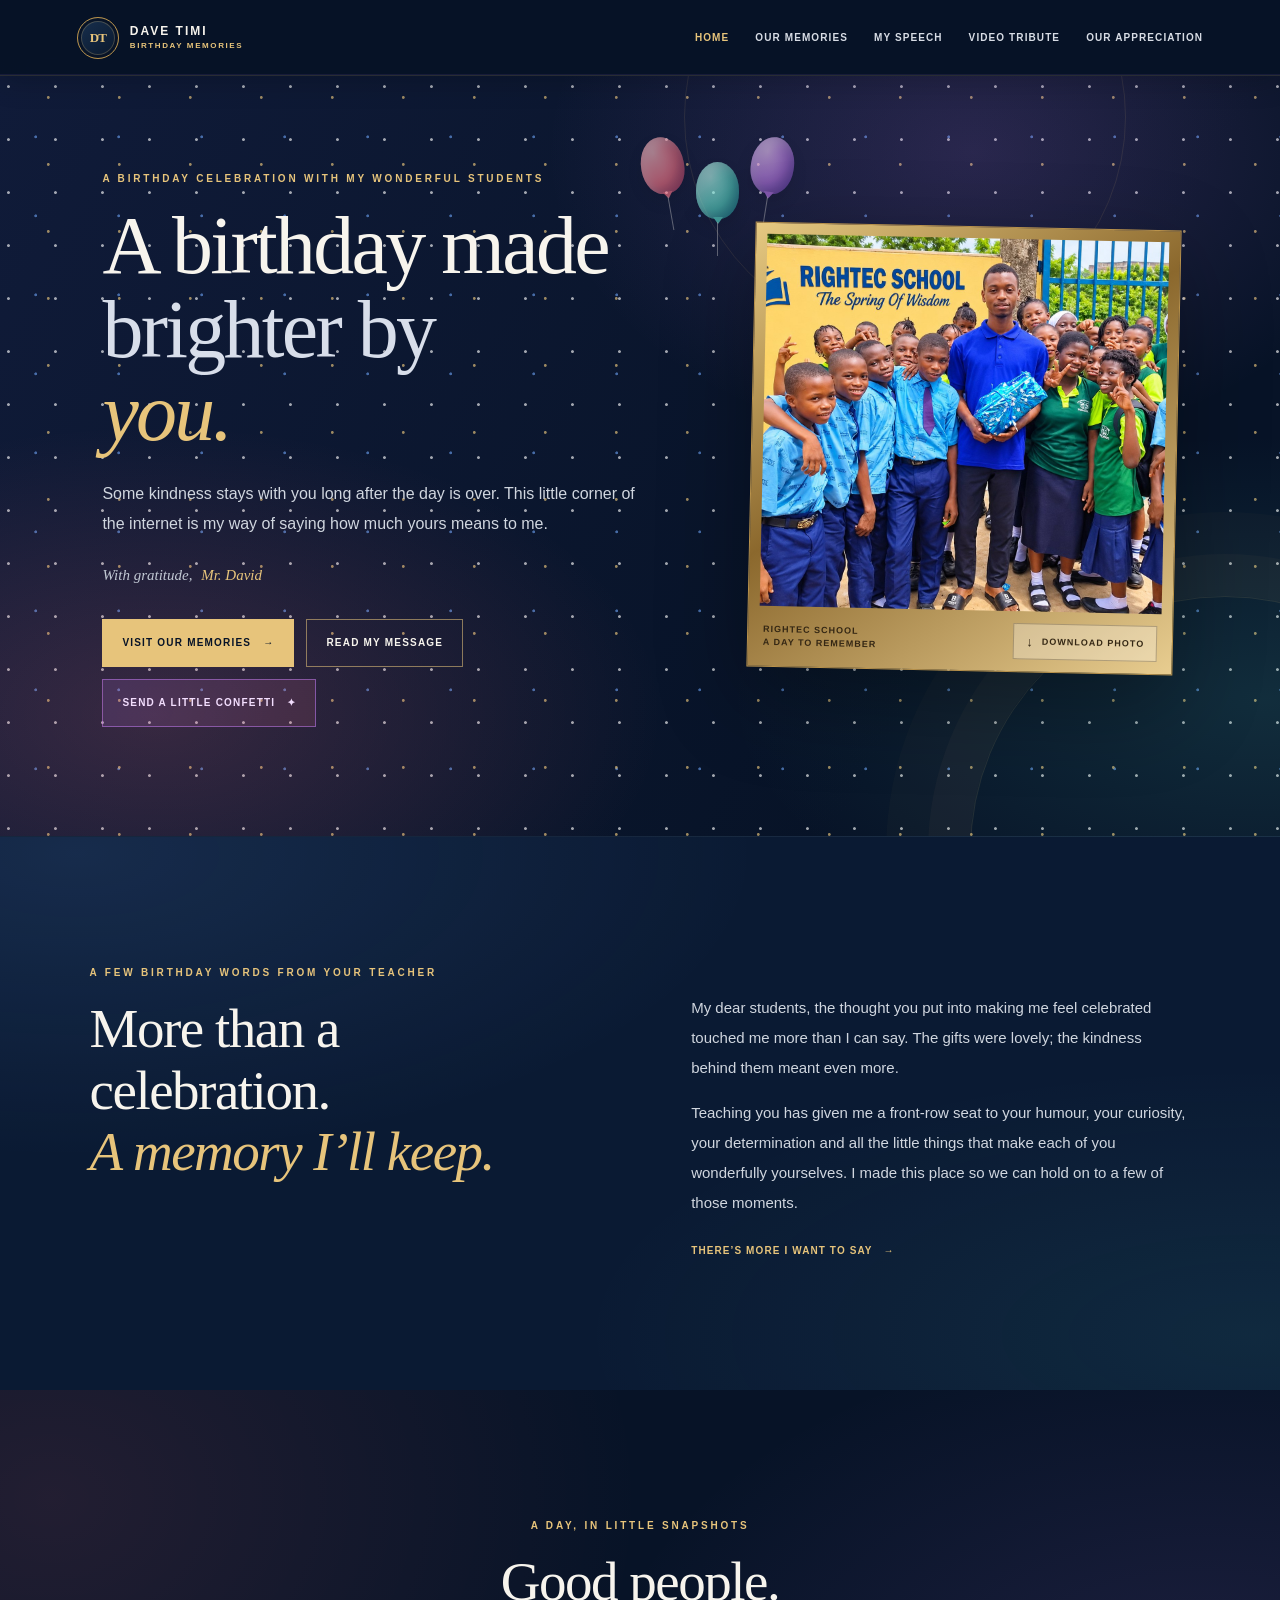
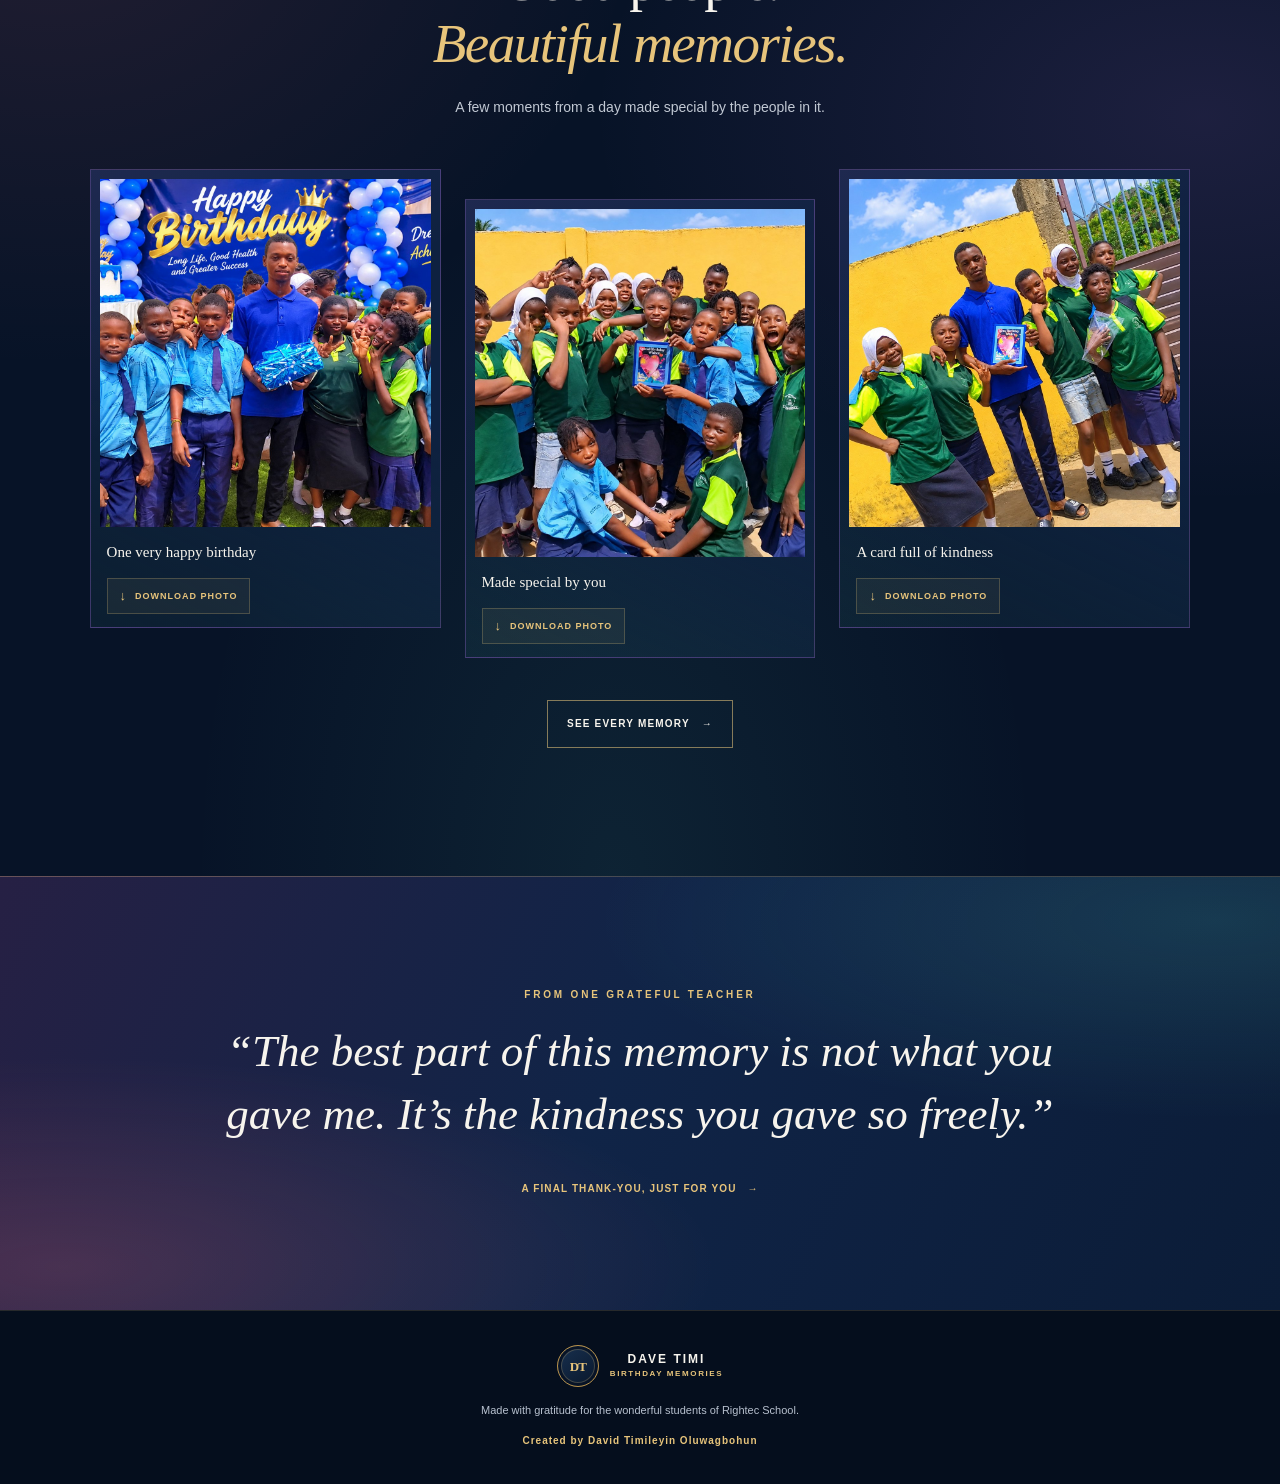
<file: index.html>
<!doctype html>
<html lang="en">
<head>
  <meta charset="utf-8">
  <meta name="viewport" content="width=device-width, initial-scale=1">
  <meta name="theme-color" content="#101531">
  <meta name="description" content="A colorful birthday celebration, heartfelt thank-you and collection of memories for the wonderful students of Rightec School.">
  <title>A Birthday to Remember | Dave Timi</title>
  <link rel="stylesheet" href="style.css">
  <script>document.documentElement.classList.add("js");</script>
</head>
<body>
  <header class="site-header">
    <a class="brand" href="index.html" aria-label="Dave Timi appreciation website, home">
      <span class="brand-mark" aria-hidden="true">DT</span>
      <span class="brand-copy"><strong>DAVE TIMI</strong><small>BIRTHDAY MEMORIES</small></span>
    </a>
    <button class="menu-toggle" type="button" aria-controls="site-navigation" aria-expanded="false" aria-label="Toggle navigation menu">
      <span class="menu-icon" aria-hidden="true"></span><span>Menu</span>
    </button>
    <nav class="navigation" id="site-navigation" aria-label="Main navigation">
      <a href="index.html" aria-current="page">Home</a>
      <a href="memories.html">Our Memories</a>
      <a href="speech.html">My Speech</a>
      <a href="video.html">Video Tribute</a>
      <a href="thank-you.html">Our Appreciation</a>
    </nav>
  </header>

  <main>
    <section class="hero">
      <div class="hero-copy">
        <p class="eyebrow">A birthday celebration with my wonderful students</p>
        <h1>A birthday made<br><span>brighter by</span><br><em>you.</em></h1>
        <p class="hero-intro">Some kindness stays with you long after the day is over. This little corner of the internet is my way of saying how much yours means to me.</p>
        <p class="hero-signature">With gratitude, <span>Mr. David</span></p>
        <div class="button-row">
          <a class="button button-gold" href="memories.html">Visit our memories <span aria-hidden="true">→</span></a>
          <a class="button button-outline" href="speech.html">Read my message</a>
          <button class="button button-confetti" type="button" data-celebrate>Send a little confetti <span aria-hidden="true">✦</span></button>
        </div>
        <p class="visually-hidden" data-celebrate-status aria-live="polite"></p>
      </div>
      <figure class="hero-photo">
        <img src="images/1000128212.jpg" alt="Mr. David surrounded by his students at Rightec School" data-view-image>
        <figcaption><span>Rightec School<br>A day to remember</span><a class="download-link" href="images/1000128212.jpg" download="1000128212.jpg">Download photo</a></figcaption>
      </figure>
      <div class="party-props" aria-hidden="true"><span class="balloon balloon-coral"></span><span class="balloon balloon-teal"></span><span class="balloon balloon-violet"></span></div>
      <span class="hero-ornament" aria-hidden="true"></span>
    </section>

    <section class="section welcome-section">
      <div class="section-heading">
        <p class="eyebrow">A few birthday words from your teacher</p>
        <h2>More than a celebration.<br><em>A memory I’ll keep.</em></h2>
      </div>
      <div class="welcome-copy">
        <p>My dear students, the thought you put into making me feel celebrated touched me more than I can say. The gifts were lovely; the kindness behind them meant even more.</p>
        <p>Teaching you has given me a front-row seat to your humour, your curiosity, your determination and all the little things that make each of you wonderfully yourselves. I made this place so we can hold on to a few of those moments.</p>
        <a class="text-link" href="speech.html">There’s more I want to say <span aria-hidden="true">→</span></a>
      </div>
    </section>

    <section class="section memory-preview">
      <div class="section-heading section-heading-centered">
        <p class="eyebrow">A day, in little snapshots</p>
        <h2>Good people.<br><em>Beautiful memories.</em></h2>
        <p class="section-lead">A few moments from a day made special by the people in it.</p>
      </div>
      <div class="preview-grid">
        <article class="preview-card">
          <img src="images/1000127502.jpg" alt="A joyful birthday gathering with the students" loading="lazy" data-view-image>
          <span>One very happy birthday</span>
          <a class="download-link" href="images/1000127502.jpg" download="1000127502.jpg">Download photo</a>
        </article>
        <article class="preview-card preview-card-offset">
          <img src="images/1000131288.jpg" alt="Mr. David sharing a gift with his students" loading="lazy" data-view-image>
          <span>Made special by you</span>
          <a class="download-link" href="images/1000131288.jpg" download="1000131288.jpg">Download photo</a>
        </article>
        <article class="preview-card">
          <img src="images/1000131291.jpg" alt="Students gathered around a birthday card" loading="lazy" data-view-image>
          <span>A card full of kindness</span>
          <a class="download-link" href="images/1000131291.jpg" download="1000131291.jpg">Download photo</a>
        </article>
      </div>
      <div class="center">
        <a class="button button-outline" href="memories.html">See every memory <span aria-hidden="true">→</span></a>
      </div>
    </section>

    <section class="closing-band">
      <p class="eyebrow">From one grateful teacher</p>
      <blockquote>“The best part of this memory is not what you gave me. It’s the kindness you gave so freely.”</blockquote>
      <a class="text-link" href="thank-you.html">A final thank-you, just for you <span aria-hidden="true">→</span></a>
    </section>
  </main>

  <footer class="site-footer">
    <a class="brand" href="index.html" aria-label="Dave Timi appreciation website, home">
      <span class="brand-mark" aria-hidden="true">DT</span>
      <span class="brand-copy"><strong>DAVE TIMI</strong><small>BIRTHDAY MEMORIES</small></span>
    </a>
    <p>Made with gratitude for the wonderful students of Rightec School.</p>
    <p class="creator-credit">Created by David Timileyin Oluwagbohun</p>
  </footer>
  <script>
    (() => {
      const menuToggle = document.querySelector(".menu-toggle");
      const navigation = document.querySelector(".navigation");
      const closeMenu = () => {
        menuToggle.setAttribute("aria-expanded", "false");
        navigation.classList.remove("is-open");
      };

      menuToggle.addEventListener("click", () => {
        const isOpen = menuToggle.getAttribute("aria-expanded") === "true";
        menuToggle.setAttribute("aria-expanded", String(!isOpen));
        navigation.classList.toggle("is-open", !isOpen);
      });
      navigation.addEventListener("click", (event) => {
        if (event.target instanceof HTMLAnchorElement) closeMenu();
      });
      document.addEventListener("keydown", (event) => {
        if (event.key === "Escape") closeMenu();
      });
      window.addEventListener("resize", () => {
        if (window.innerWidth > 600) closeMenu();
      });

      const photoDialog = document.createElement("dialog");
      photoDialog.className = "photo-dialog";
      photoDialog.setAttribute("aria-label", "Full-size memory photograph");
      const closeButton = document.createElement("button");
      closeButton.className = "photo-dialog-close";
      closeButton.type = "button";
      closeButton.textContent = "Close";
      closeButton.setAttribute("aria-label", "Close full-size photo");
      const fullSizeImage = document.createElement("img");
      fullSizeImage.className = "photo-dialog-image";
      const caption = document.createElement("p");
      caption.className = "photo-dialog-caption";
      const downloadLink = document.createElement("a");
      downloadLink.className = "download-link";
      downloadLink.textContent = "Download photo";
      photoDialog.append(closeButton, fullSizeImage, caption, downloadLink);
      document.body.append(photoDialog);

      closeButton.addEventListener("click", () => photoDialog.close());
      photoDialog.addEventListener("click", (event) => {
        if (event.target === photoDialog) photoDialog.close();
      });
      if (typeof photoDialog.showModal === "function") {
        document.querySelectorAll("img[data-view-image]").forEach((image) => {
          image.tabIndex = 0;
          image.setAttribute("role", "button");
          image.setAttribute("aria-label", `View full-size photo: ${image.alt}`);
          const openPhoto = () => {
            fullSizeImage.src = image.currentSrc || image.src;
            fullSizeImage.alt = image.alt;
            caption.textContent = image.alt;
            downloadLink.href = image.src;
            downloadLink.download = image.src.split("/").pop();
            photoDialog.showModal();
          };
          image.addEventListener("click", openPhoto);
          image.addEventListener("keydown", (event) => {
            if (event.key === "Enter" || event.key === " ") {
              event.preventDefault();
              openPhoto();
            }
          });
        });
      }

      const celebrateButton = document.querySelector("[data-celebrate]");
      const celebrateStatus = document.querySelector("[data-celebrate-status]");
      celebrateButton.addEventListener("click", () => {
        celebrateStatus.textContent = "A little birthday cheer for you!";
        if (window.matchMedia("(prefers-reduced-motion: reduce)").matches) return;

        celebrateButton.disabled = true;
        const colors = ["coral", "berry", "teal", "gold", "sky"];
        const confetti = Array.from({ length: 48 }, (_, index) => {
          const piece = document.createElement("span");
          piece.className = `confetti-piece confetti-${colors[index % colors.length]}`;
          piece.style.left = `${Math.random() * 100}%`;
          piece.style.setProperty("--confetti-drift", `${Math.round(Math.random() * 240 - 120)}px`);
          piece.style.animationDelay = `${Math.random() * 350}ms`;
          document.body.append(piece);
          return piece;
        });
        window.setTimeout(() => {
          confetti.forEach((piece) => piece.remove());
          celebrateButton.disabled = false;
        }, 2300);
      });
    })();
  </script>
</body>
</html>
</file>
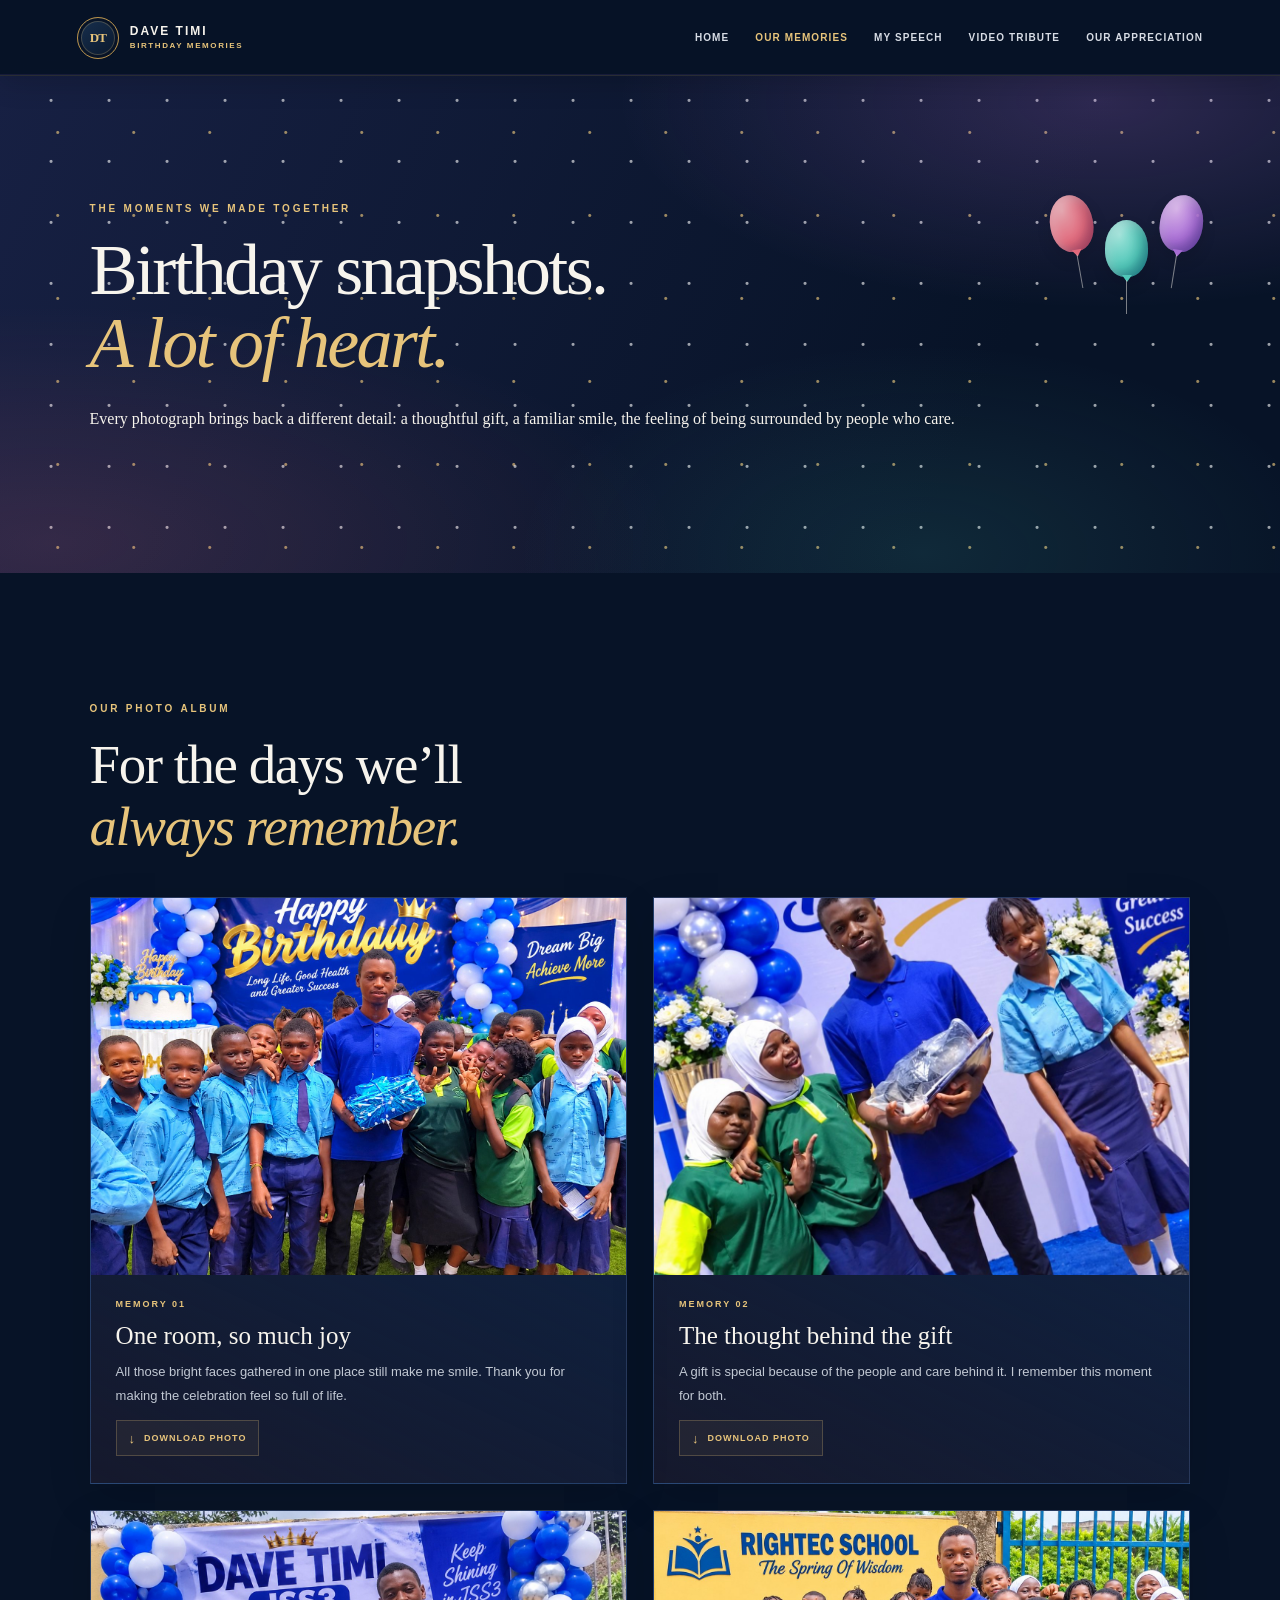
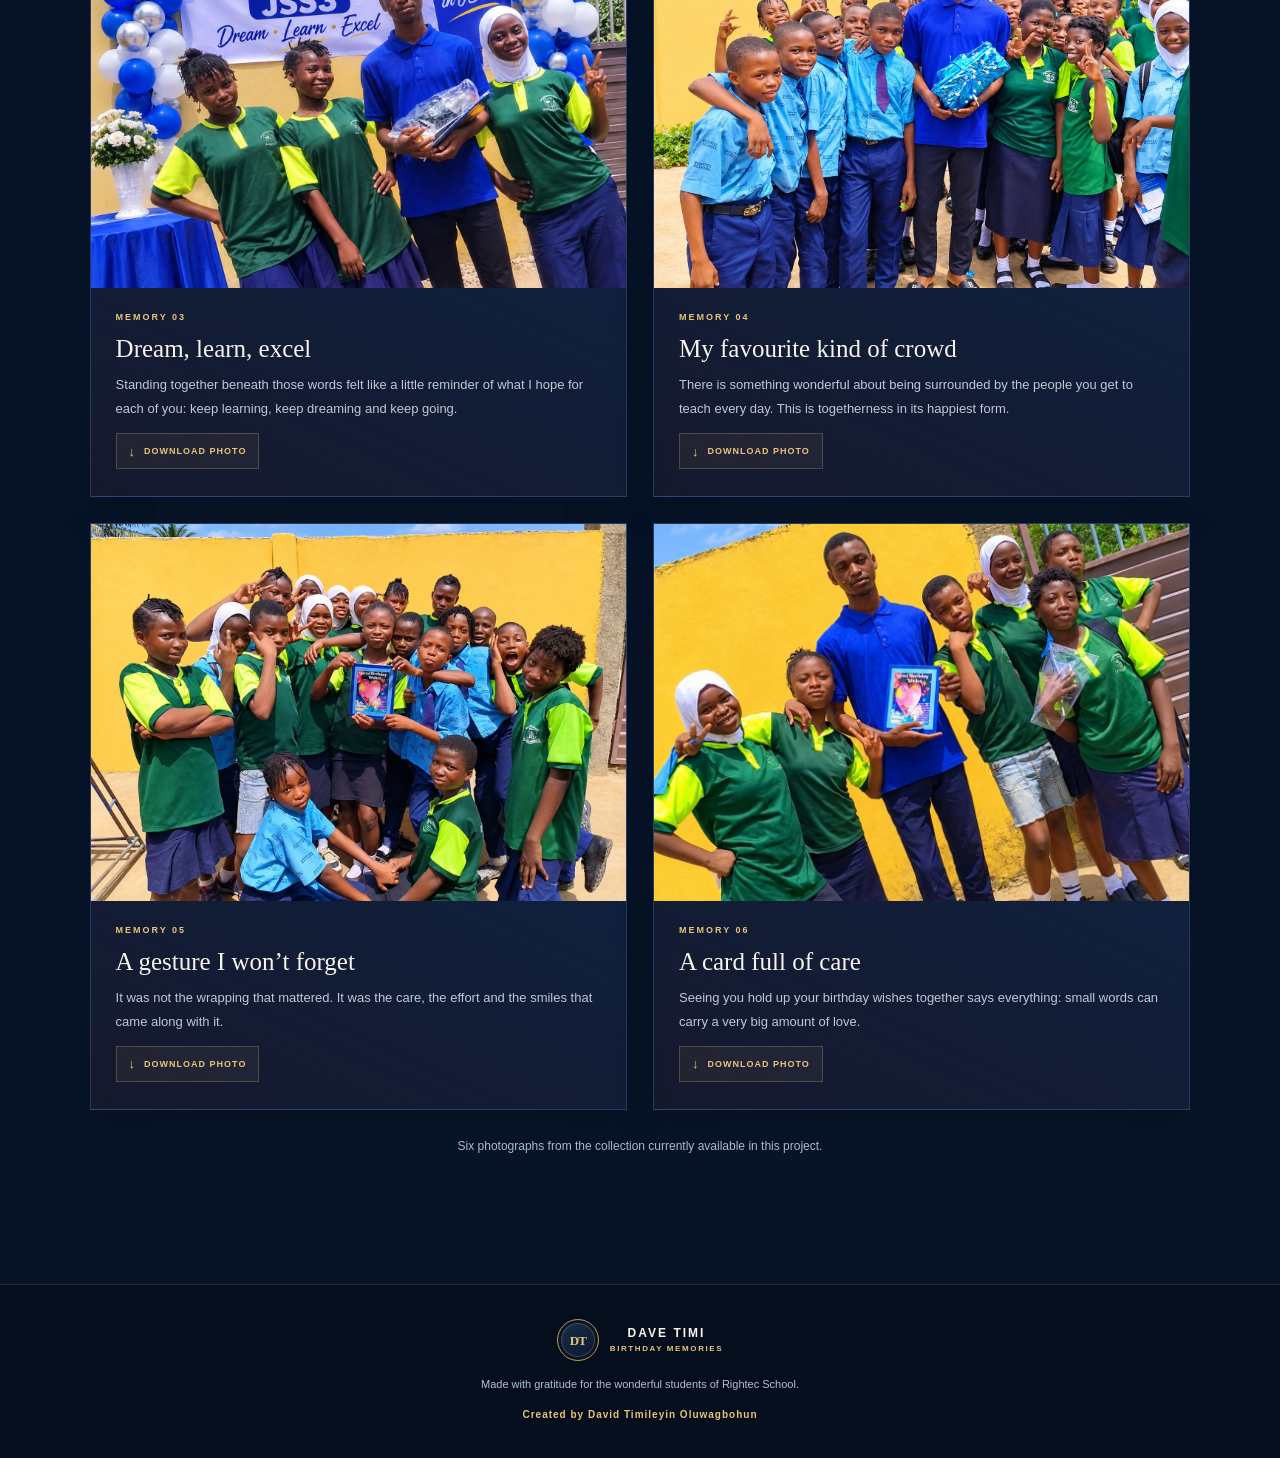
<file: memories.html>
<!doctype html>
<html lang="en">
<head>
  <meta charset="utf-8">
  <meta name="viewport" content="width=device-width, initial-scale=1">
  <meta name="theme-color" content="#101531">
  <meta name="description" content="A gallery of the moments and people that made this celebration special.">
  <title>Our Memories | Mr. David</title>
  <link rel="stylesheet" href="style.css">
  <script>document.documentElement.classList.add("js");</script>
</head>
<body>
  <header class="site-header">
    <a class="brand" href="index.html" aria-label="Dave Timi appreciation website, home">
      <span class="brand-mark" aria-hidden="true">DT</span>
      <span class="brand-copy"><strong>DAVE TIMI</strong><small>BIRTHDAY MEMORIES</small></span>
    </a>
    <button class="menu-toggle" type="button" aria-controls="site-navigation" aria-expanded="false" aria-label="Toggle navigation menu">
      <span class="menu-icon" aria-hidden="true"></span><span>Menu</span>
    </button>
    <nav class="navigation" id="site-navigation" aria-label="Main navigation">
      <a href="index.html">Home</a>
      <a href="memories.html" aria-current="page">Our Memories</a>
      <a href="speech.html">My Speech</a>
      <a href="video.html">Video Tribute</a>
      <a href="thank-you.html">Our Appreciation</a>
    </nav>
  </header>

  <main>
    <section class="page-hero">
      <p class="eyebrow">The moments we made together</p>
      <h1>Birthday snapshots.<br><em>A lot of heart.</em></h1>
      <p>Every photograph brings back a different detail: a thoughtful gift, a familiar smile, the feeling of being surrounded by people who care.</p>
      <div class="party-props" aria-hidden="true"><span class="balloon balloon-coral"></span><span class="balloon balloon-teal"></span><span class="balloon balloon-violet"></span></div>
    </section>

    <section class="section gallery-section">
      <div class="gallery-intro">
        <p class="eyebrow">Our photo album</p>
        <h2>For the days we’ll<br><em>always remember.</em></h2>
      </div>
      <div class="gallery">
        <article class="memory-card">
          <img src="images/1000127502.jpg" alt="Mr. David and students celebrating together beneath a birthday banner" loading="lazy" data-view-image>
          <div class="memory-copy"><p class="memory-number">MEMORY 01</p><h3>One room, so much joy</h3><p>All those bright faces gathered in one place still make me smile. Thank you for making the celebration feel so full of life.</p><a class="download-link" href="images/1000127502.jpg" download="1000127502.jpg">Download photo</a></div>
        </article>
        <article class="memory-card">
          <img src="images/1000127516.jpg" alt="Mr. David and two students sharing a birthday gift" loading="lazy" data-view-image>
          <div class="memory-copy"><p class="memory-number">MEMORY 02</p><h3>The thought behind the gift</h3><p>A gift is special because of the people and care behind it. I remember this moment for both.</p><a class="download-link" href="images/1000127516.jpg" download="1000127516.jpg">Download photo</a></div>
        </article>
        <article class="memory-card">
          <img src="images/1000127519.jpg" alt="Mr. David with students in front of a birthday celebration banner" loading="lazy" data-view-image>
          <div class="memory-copy"><p class="memory-number">MEMORY 03</p><h3>Dream, learn, excel</h3><p>Standing together beneath those words felt like a little reminder of what I hope for each of you: keep learning, keep dreaming and keep going.</p><a class="download-link" href="images/1000127519.jpg" download="1000127519.jpg">Download photo</a></div>
        </article>
        <article class="memory-card">
          <img src="images/1000128212.jpg" alt="A large group of smiling students surrounding Mr. David" loading="lazy" data-view-image>
          <div class="memory-copy"><p class="memory-number">MEMORY 04</p><h3>My favourite kind of crowd</h3><p>There is something wonderful about being surrounded by the people you get to teach every day. This is togetherness in its happiest form.</p><a class="download-link" href="images/1000128212.jpg" download="1000128212.jpg">Download photo</a></div>
        </article>
        <article class="memory-card">
          <img src="images/1000131288.jpg" alt="A small group of students presenting a gift to Mr. David" loading="lazy" data-view-image>
          <div class="memory-copy"><p class="memory-number">MEMORY 05</p><h3>A gesture I won’t forget</h3><p>It was not the wrapping that mattered. It was the care, the effort and the smiles that came along with it.</p><a class="download-link" href="images/1000131288.jpg" download="1000131288.jpg">Download photo</a></div>
        </article>
        <article class="memory-card">
          <img src="images/1000131291.jpg" alt="Students holding up a special birthday card together" loading="lazy" data-view-image>
          <div class="memory-copy"><p class="memory-number">MEMORY 06</p><h3>A card full of care</h3><p>Seeing you hold up your birthday wishes together says everything: small words can carry a very big amount of love.</p><a class="download-link" href="images/1000131291.jpg" download="1000131291.jpg">Download photo</a></div>
        </article>
      </div>
      <p class="gallery-note">Six photographs from the collection currently available in this project.</p>
    </section>
  </main>

  <footer class="site-footer">
    <a class="brand" href="index.html" aria-label="Dave Timi appreciation website, home">
      <span class="brand-mark" aria-hidden="true">DT</span>
      <span class="brand-copy"><strong>DAVE TIMI</strong><small>BIRTHDAY MEMORIES</small></span>
    </a>
    <p>Made with gratitude for the wonderful students of Rightec School.</p>
    <p class="creator-credit">Created by David Timileyin Oluwagbohun</p>
  </footer>
  <script>
    (() => {
      const menuToggle = document.querySelector(".menu-toggle");
      const navigation = document.querySelector(".navigation");
      const closeMenu = () => {
        menuToggle.setAttribute("aria-expanded", "false");
        navigation.classList.remove("is-open");
      };

      menuToggle.addEventListener("click", () => {
        const isOpen = menuToggle.getAttribute("aria-expanded") === "true";
        menuToggle.setAttribute("aria-expanded", String(!isOpen));
        navigation.classList.toggle("is-open", !isOpen);
      });
      navigation.addEventListener("click", (event) => {
        if (event.target instanceof HTMLAnchorElement) closeMenu();
      });
      document.addEventListener("keydown", (event) => {
        if (event.key === "Escape") closeMenu();
      });
      window.addEventListener("resize", () => {
        if (window.innerWidth > 600) closeMenu();
      });

      const photoDialog = document.createElement("dialog");
      photoDialog.className = "photo-dialog";
      photoDialog.setAttribute("aria-label", "Full-size memory photograph");
      const closeButton = document.createElement("button");
      closeButton.className = "photo-dialog-close";
      closeButton.type = "button";
      closeButton.textContent = "Close";
      closeButton.setAttribute("aria-label", "Close full-size photo");
      const fullSizeImage = document.createElement("img");
      fullSizeImage.className = "photo-dialog-image";
      const caption = document.createElement("p");
      caption.className = "photo-dialog-caption";
      const downloadLink = document.createElement("a");
      downloadLink.className = "download-link";
      downloadLink.textContent = "Download photo";
      photoDialog.append(closeButton, fullSizeImage, caption, downloadLink);
      document.body.append(photoDialog);

      closeButton.addEventListener("click", () => photoDialog.close());
      photoDialog.addEventListener("click", (event) => {
        if (event.target === photoDialog) photoDialog.close();
      });
      if (typeof photoDialog.showModal === "function") {
        document.querySelectorAll("img[data-view-image]").forEach((image) => {
          image.tabIndex = 0;
          image.setAttribute("role", "button");
          image.setAttribute("aria-label", `View full-size photo: ${image.alt}`);
          const openPhoto = () => {
            fullSizeImage.src = image.currentSrc || image.src;
            fullSizeImage.alt = image.alt;
            caption.textContent = image.alt;
            downloadLink.href = image.src;
            downloadLink.download = image.src.split("/").pop();
            photoDialog.showModal();
          };
          image.addEventListener("click", openPhoto);
          image.addEventListener("keydown", (event) => {
            if (event.key === "Enter" || event.key === " ") {
              event.preventDefault();
              openPhoto();
            }
          });
        });
      }
    })();
  </script>
</body>
</html>
</file>
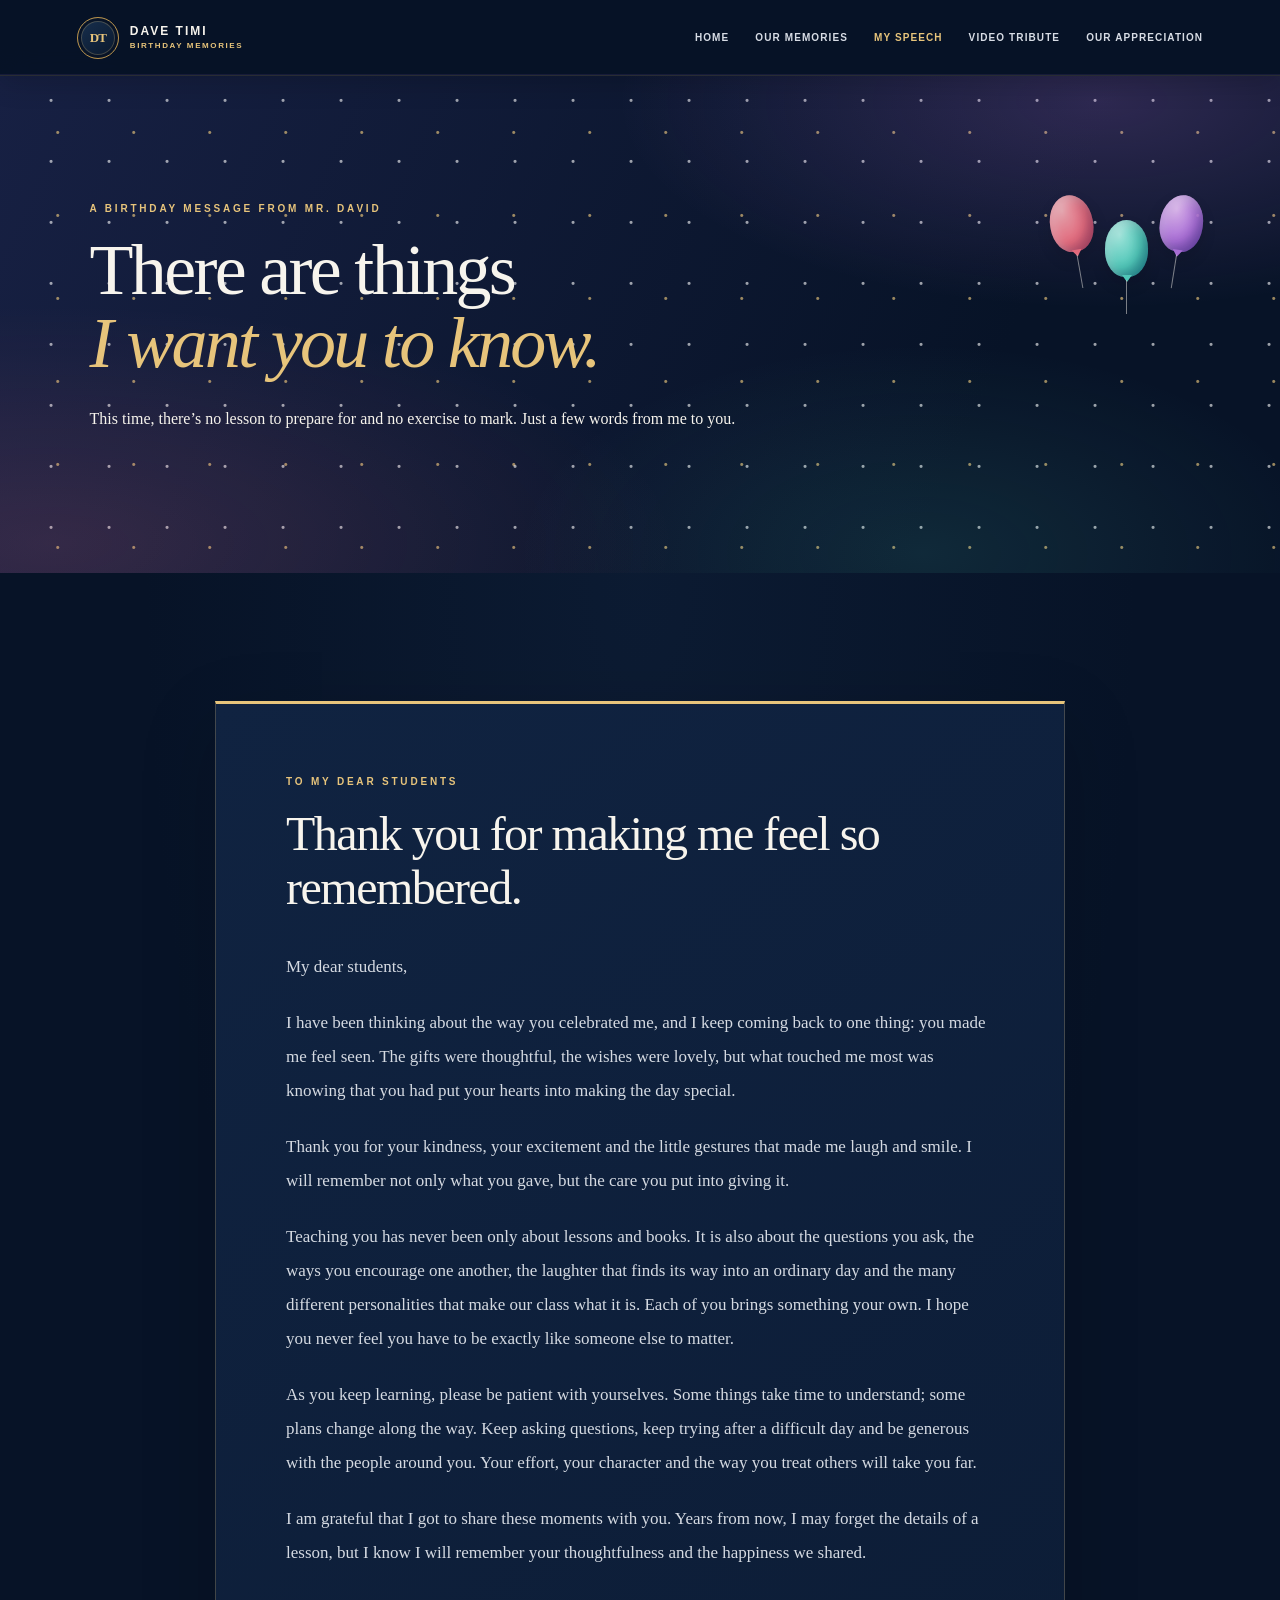
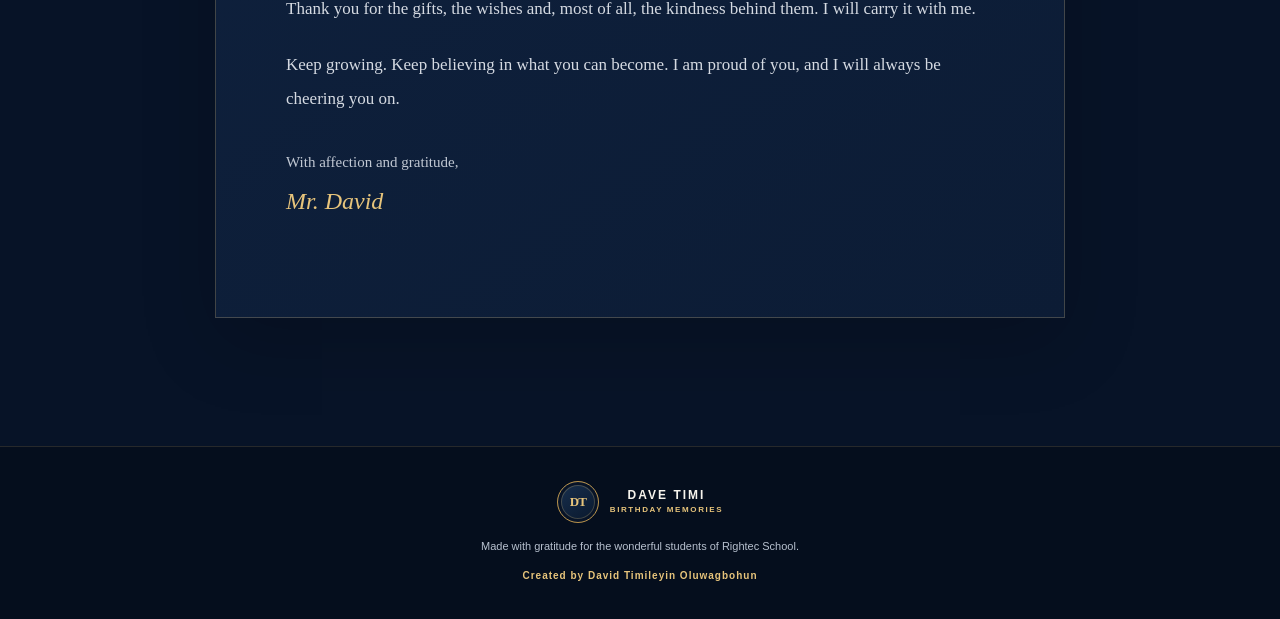
<file: speech.html>
<!doctype html>
<html lang="en">
<head>
  <meta charset="utf-8">
  <meta name="viewport" content="width=device-width, initial-scale=1">
  <meta name="theme-color" content="#101531">
  <meta name="description" content="A personal message of gratitude and encouragement from Mr. David to his students.">
  <title>My Speech | Mr. David</title>
  <link rel="stylesheet" href="style.css">
  <script>document.documentElement.classList.add("js");</script>
</head>
<body>
  <header class="site-header">
    <a class="brand" href="index.html" aria-label="Dave Timi appreciation website, home">
      <span class="brand-mark" aria-hidden="true">DT</span>
      <span class="brand-copy"><strong>DAVE TIMI</strong><small>BIRTHDAY MEMORIES</small></span>
    </a>
    <button class="menu-toggle" type="button" aria-controls="site-navigation" aria-expanded="false" aria-label="Toggle navigation menu">
      <span class="menu-icon" aria-hidden="true"></span><span>Menu</span>
    </button>
    <nav class="navigation" id="site-navigation" aria-label="Main navigation">
      <a href="index.html">Home</a>
      <a href="memories.html">Our Memories</a>
      <a href="speech.html" aria-current="page">My Speech</a>
      <a href="video.html">Video Tribute</a>
      <a href="thank-you.html">Our Appreciation</a>
    </nav>
  </header>

  <main>
    <section class="page-hero">
      <p class="eyebrow">A birthday message from Mr. David</p>
      <h1>There are things<br><em>I want you to know.</em></h1>
      <p>This time, there’s no lesson to prepare for and no exercise to mark. Just a few words from me to you.</p>
      <div class="party-props" aria-hidden="true"><span class="balloon balloon-coral"></span><span class="balloon balloon-teal"></span><span class="balloon balloon-violet"></span></div>
    </section>

    <section class="section speech-section">
      <article class="letter">
        <p class="eyebrow">To my dear students</p>
        <h2>Thank you for making me feel so remembered.</h2>
        <div class="letter-body">
          <p>My dear students,</p>
          <p>I have been thinking about the way you celebrated me, and I keep coming back to one thing: you made me feel seen. The gifts were thoughtful, the wishes were lovely, but what touched me most was knowing that you had put your hearts into making the day special.</p>
          <p>Thank you for your kindness, your excitement and the little gestures that made me laugh and smile. I will remember not only what you gave, but the care you put into giving it.</p>
          <p>Teaching you has never been only about lessons and books. It is also about the questions you ask, the ways you encourage one another, the laughter that finds its way into an ordinary day and the many different personalities that make our class what it is. Each of you brings something your own. I hope you never feel you have to be exactly like someone else to matter.</p>
          <p>As you keep learning, please be patient with yourselves. Some things take time to understand; some plans change along the way. Keep asking questions, keep trying after a difficult day and be generous with the people around you. Your effort, your character and the way you treat others will take you far.</p>
          <p>I am grateful that I got to share these moments with you. Years from now, I may forget the details of a lesson, but I know I will remember your thoughtfulness and the happiness we shared.</p>
          <p>Thank you for the gifts, the wishes and, most of all, the kindness behind them. I will carry it with me.</p>
          <p>Keep growing. Keep believing in what you can become. I am proud of you, and I will always be cheering you on.</p>
          <p class="letter-signoff">With affection and gratitude,<br><span>Mr. David</span></p>
        </div>
      </article>
    </section>
  </main>

  <footer class="site-footer">
    <a class="brand" href="index.html" aria-label="Dave Timi appreciation website, home">
      <span class="brand-mark" aria-hidden="true">DT</span>
      <span class="brand-copy"><strong>DAVE TIMI</strong><small>BIRTHDAY MEMORIES</small></span>
    </a>
    <p>Made with gratitude for the wonderful students of Rightec School.</p>
    <p class="creator-credit">Created by David Timileyin Oluwagbohun</p>
  </footer>
  <script>
    (() => {
      const menuToggle = document.querySelector(".menu-toggle");
      const navigation = document.querySelector(".navigation");
      const closeMenu = () => {
        menuToggle.setAttribute("aria-expanded", "false");
        navigation.classList.remove("is-open");
      };

      menuToggle.addEventListener("click", () => {
        const isOpen = menuToggle.getAttribute("aria-expanded") === "true";
        menuToggle.setAttribute("aria-expanded", String(!isOpen));
        navigation.classList.toggle("is-open", !isOpen);
      });
      navigation.addEventListener("click", (event) => {
        if (event.target instanceof HTMLAnchorElement) closeMenu();
      });
      document.addEventListener("keydown", (event) => {
        if (event.key === "Escape") closeMenu();
      });
      window.addEventListener("resize", () => {
        if (window.innerWidth > 600) closeMenu();
      });
    })();
  </script>
</body>
</html>
</file>
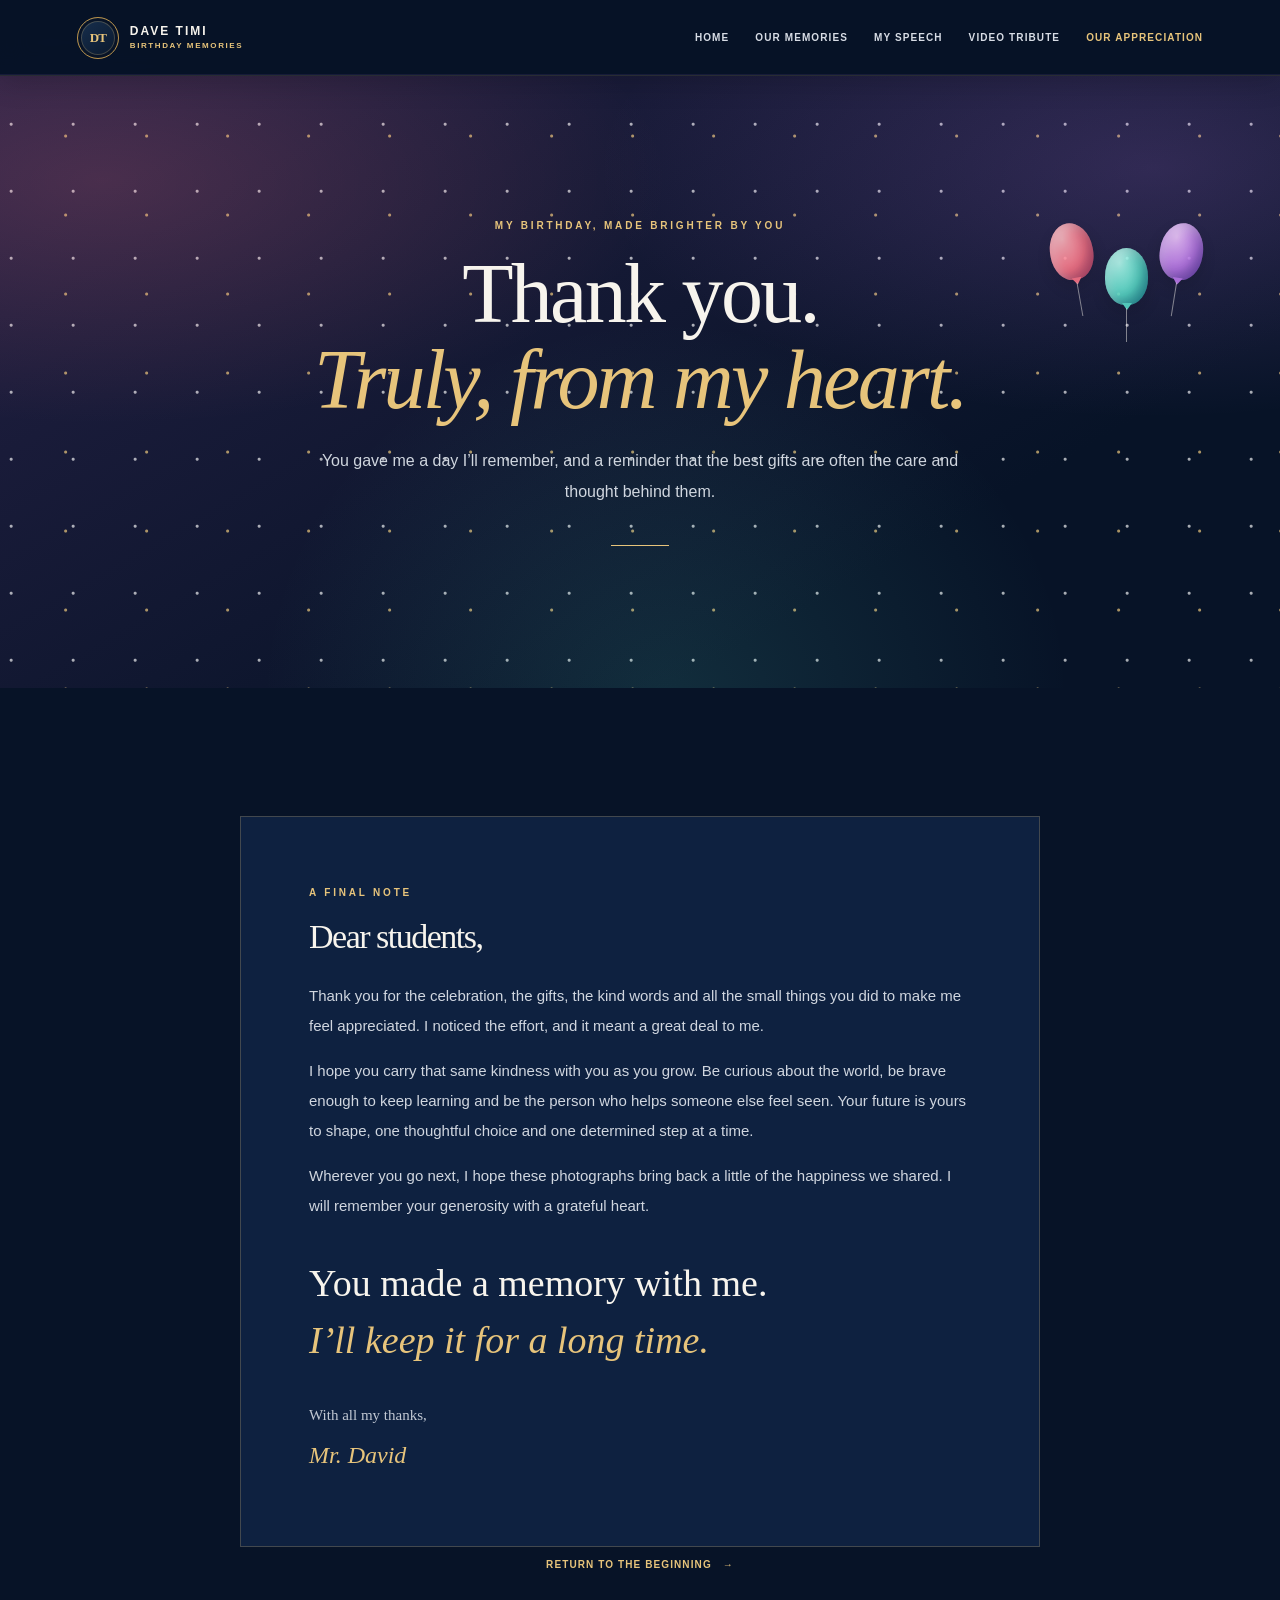
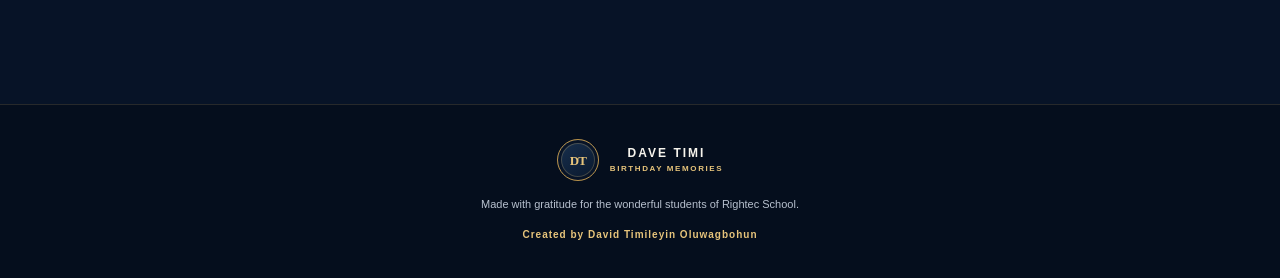
<file: thank-you.html>
<!doctype html>
<html lang="en">
<head>
  <meta charset="utf-8">
  <meta name="viewport" content="width=device-width, initial-scale=1">
  <meta name="theme-color" content="#101531">
  <meta name="description" content="A final thank-you to the students whose kindness made a lasting memory.">
  <title>Our Appreciation | Mr. David</title>
  <link rel="stylesheet" href="style.css">
  <script>document.documentElement.classList.add("js");</script>
</head>
<body>
  <header class="site-header">
    <a class="brand" href="index.html" aria-label="Dave Timi appreciation website, home">
      <span class="brand-mark" aria-hidden="true">DT</span>
      <span class="brand-copy"><strong>DAVE TIMI</strong><small>BIRTHDAY MEMORIES</small></span>
    </a>
    <button class="menu-toggle" type="button" aria-controls="site-navigation" aria-expanded="false" aria-label="Toggle navigation menu">
      <span class="menu-icon" aria-hidden="true"></span><span>Menu</span>
    </button>
    <nav class="navigation" id="site-navigation" aria-label="Main navigation">
      <a href="index.html">Home</a>
      <a href="memories.html">Our Memories</a>
      <a href="speech.html">My Speech</a>
      <a href="video.html">Video Tribute</a>
      <a href="thank-you.html" aria-current="page">Our Appreciation</a>
    </nav>
  </header>

  <main>
    <section class="thank-you-hero">
      <p class="eyebrow">My birthday, made brighter by you</p>
      <h1>Thank you.<br><em>Truly, from my heart.</em></h1>
      <p>You gave me a day I’ll remember, and a reminder that the best gifts are often the care and thought behind them.</p>
      <span class="gold-rule" aria-hidden="true"></span>
      <div class="party-props" aria-hidden="true"><span class="balloon balloon-coral"></span><span class="balloon balloon-teal"></span><span class="balloon balloon-violet"></span></div>
    </section>

    <section class="section closing-section">
      <article class="closing-card">
        <p class="eyebrow">A final note</p>
        <h2>Dear students,</h2>
        <p>Thank you for the celebration, the gifts, the kind words and all the small things you did to make me feel appreciated. I noticed the effort, and it meant a great deal to me.</p>
        <p>I hope you carry that same kindness with you as you grow. Be curious about the world, be brave enough to keep learning and be the person who helps someone else feel seen. Your future is yours to shape, one thoughtful choice and one determined step at a time.</p>
        <p>Wherever you go next, I hope these photographs bring back a little of the happiness we shared. I will remember your generosity with a grateful heart.</p>
        <p class="closing-line">You made a memory with me.<br><em>I’ll keep it for a long time.</em></p>
        <p class="letter-signoff">With all my thanks,<br><span>Mr. David</span></p>
      </article>
      <a class="text-link" href="index.html">Return to the beginning <span aria-hidden="true">→</span></a>
    </section>
  </main>

  <footer class="site-footer">
    <a class="brand" href="index.html" aria-label="Dave Timi appreciation website, home">
      <span class="brand-mark" aria-hidden="true">DT</span>
      <span class="brand-copy"><strong>DAVE TIMI</strong><small>BIRTHDAY MEMORIES</small></span>
    </a>
    <p>Made with gratitude for the wonderful students of Rightec School.</p>
    <p class="creator-credit">Created by David Timileyin Oluwagbohun</p>
  </footer>
  <script>
    (() => {
      const menuToggle = document.querySelector(".menu-toggle");
      const navigation = document.querySelector(".navigation");
      const closeMenu = () => {
        menuToggle.setAttribute("aria-expanded", "false");
        navigation.classList.remove("is-open");
      };

      menuToggle.addEventListener("click", () => {
        const isOpen = menuToggle.getAttribute("aria-expanded") === "true";
        menuToggle.setAttribute("aria-expanded", String(!isOpen));
        navigation.classList.toggle("is-open", !isOpen);
      });
      navigation.addEventListener("click", (event) => {
        if (event.target instanceof HTMLAnchorElement) closeMenu();
      });
      document.addEventListener("keydown", (event) => {
        if (event.key === "Escape") closeMenu();
      });
      window.addEventListener("resize", () => {
        if (window.innerWidth > 600) closeMenu();
      });
    })();
  </script>
</body>
</html>
</file>
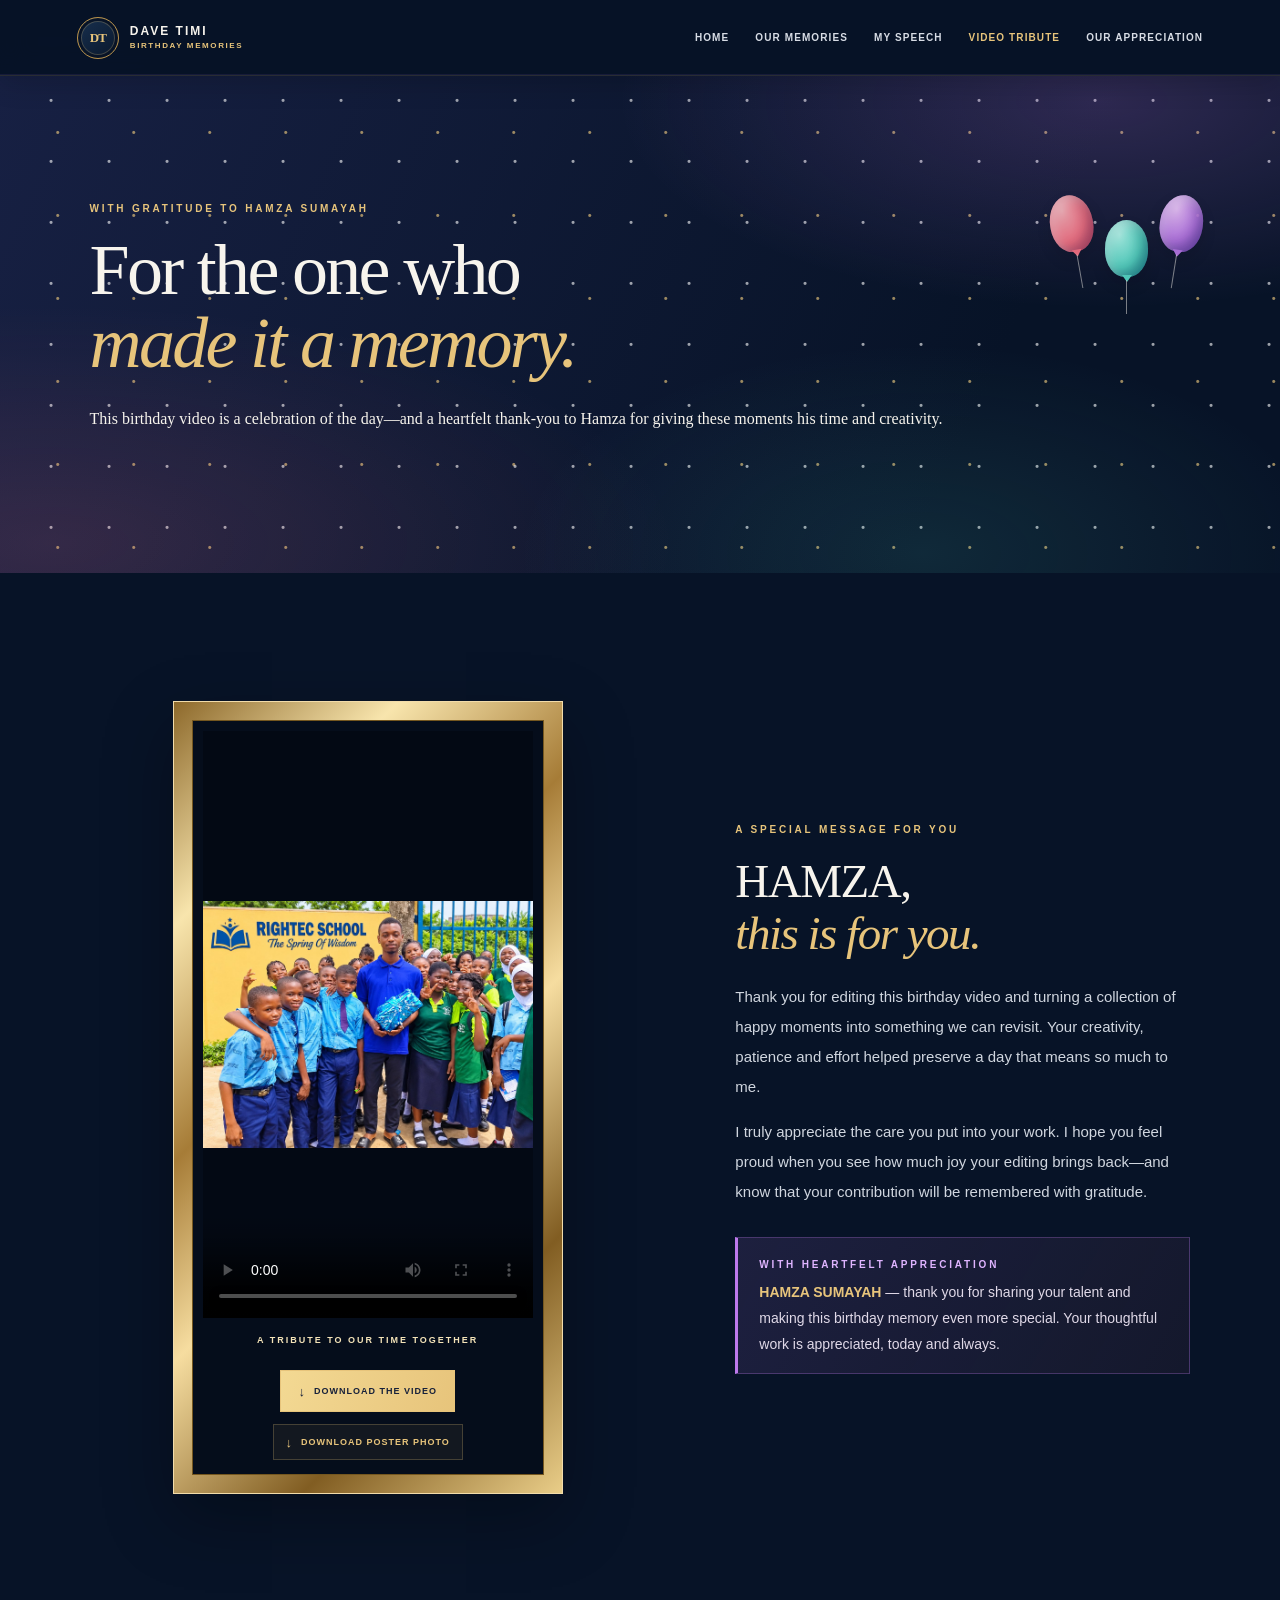
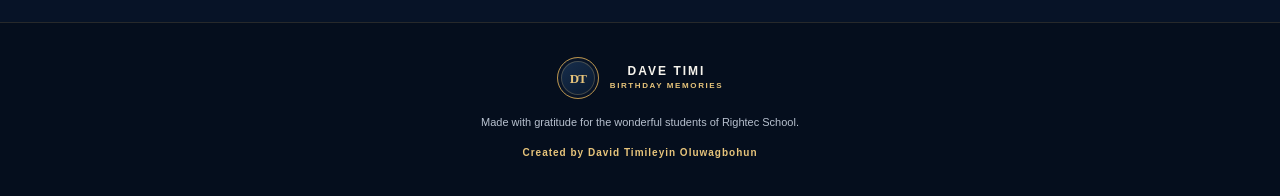
<file: video.html>
<!doctype html>
<html lang="en">
<head>
  <meta charset="utf-8">
  <meta name="viewport" content="width=device-width, initial-scale=1">
  <meta name="theme-color" content="#101531">
  <meta name="description" content="A birthday video and heartfelt thank-you to HAMZA SUMAYAH for his thoughtful editing.">
  <title>A Thank You to HAMZA SUMAYAH | Dave Timi</title>
  <link rel="stylesheet" href="style.css">
  <script>document.documentElement.classList.add("js");</script>
</head>
<body>
  <header class="site-header">
    <a class="brand" href="index.html" aria-label="Dave Timi appreciation website, home">
      <span class="brand-mark" aria-hidden="true">DT</span>
      <span class="brand-copy"><strong>DAVE TIMI</strong><small>BIRTHDAY MEMORIES</small></span>
    </a>
    <button class="menu-toggle" type="button" aria-controls="site-navigation" aria-expanded="false" aria-label="Toggle navigation menu">
      <span class="menu-icon" aria-hidden="true"></span><span>Menu</span>
    </button>
    <nav class="navigation" id="site-navigation" aria-label="Main navigation">
      <a href="index.html">Home</a>
      <a href="memories.html">Our Memories</a>
      <a href="speech.html">My Speech</a>
      <a href="video.html" aria-current="page">Video Tribute</a>
      <a href="thank-you.html">Our Appreciation</a>
    </nav>
  </header>

  <main>
    <section class="page-hero">
      <p class="eyebrow">With gratitude to HAMZA SUMAYAH</p>
      <h1>For the one who<br><em>made it a memory.</em></h1>
      <p>This birthday video is a celebration of the day—and a heartfelt thank-you to Hamza for giving these moments his time and creativity.</p>
      <div class="party-props" aria-hidden="true"><span class="balloon balloon-coral"></span><span class="balloon balloon-teal"></span><span class="balloon balloon-violet"></span></div>
    </section>

    <section class="section video-section">
      <div class="video-frame">
        <div class="video-frame-inner">
          <video controls playsinline preload="metadata" poster="images/1000128212.jpg">
            <source src="videos/student-appreciation.mp4" type="video/mp4">
            Your browser does not support HTML video.
          </video>
          <p class="frame-caption">A tribute to our time together</p>
          <a class="download-link video-download" href="videos/student-appreciation.mp4" download="Dave-Timi-Student-Appreciation.mp4">Download the video</a>
          <a class="download-link frame-download" href="images/1000128212.jpg" download="1000128212.jpg">Download poster photo</a>
        </div>
      </div>
      <div class="video-message">
        <p class="eyebrow">A special message for you</p>
        <h2>HAMZA,<br><em>this is for you.</em></h2>
        <p>Thank you for editing this birthday video and turning a collection of happy moments into something we can revisit. Your creativity, patience and effort helped preserve a day that means so much to me.</p>
        <p>I truly appreciate the care you put into your work. I hope you feel proud when you see how much joy your editing brings back—and know that your contribution will be remembered with gratitude.</p>
        <div class="video-dedication">
          <p class="eyebrow">With heartfelt appreciation</p>
          <p><strong>HAMZA SUMAYAH</strong> — thank you for sharing your talent and making this birthday memory even more special. Your thoughtful work is appreciated, today and always.</p>
        </div>
      </div>
    </section>
  </main>

  <footer class="site-footer">
    <a class="brand" href="index.html" aria-label="Dave Timi appreciation website, home">
      <span class="brand-mark" aria-hidden="true">DT</span>
      <span class="brand-copy"><strong>DAVE TIMI</strong><small>BIRTHDAY MEMORIES</small></span>
    </a>
    <p>Made with gratitude for the wonderful students of Rightec School.</p>
    <p class="creator-credit">Created by David Timileyin Oluwagbohun</p>
  </footer>
  <script>
    (() => {
      const menuToggle = document.querySelector(".menu-toggle");
      const navigation = document.querySelector(".navigation");
      const closeMenu = () => {
        menuToggle.setAttribute("aria-expanded", "false");
        navigation.classList.remove("is-open");
      };

      menuToggle.addEventListener("click", () => {
        const isOpen = menuToggle.getAttribute("aria-expanded") === "true";
        menuToggle.setAttribute("aria-expanded", String(!isOpen));
        navigation.classList.toggle("is-open", !isOpen);
      });
      navigation.addEventListener("click", (event) => {
        if (event.target instanceof HTMLAnchorElement) closeMenu();
      });
      document.addEventListener("keydown", (event) => {
        if (event.key === "Escape") closeMenu();
      });
      window.addEventListener("resize", () => {
        if (window.innerWidth > 600) closeMenu();
      });
    })();
  </script>
</body>
</html>
</file>
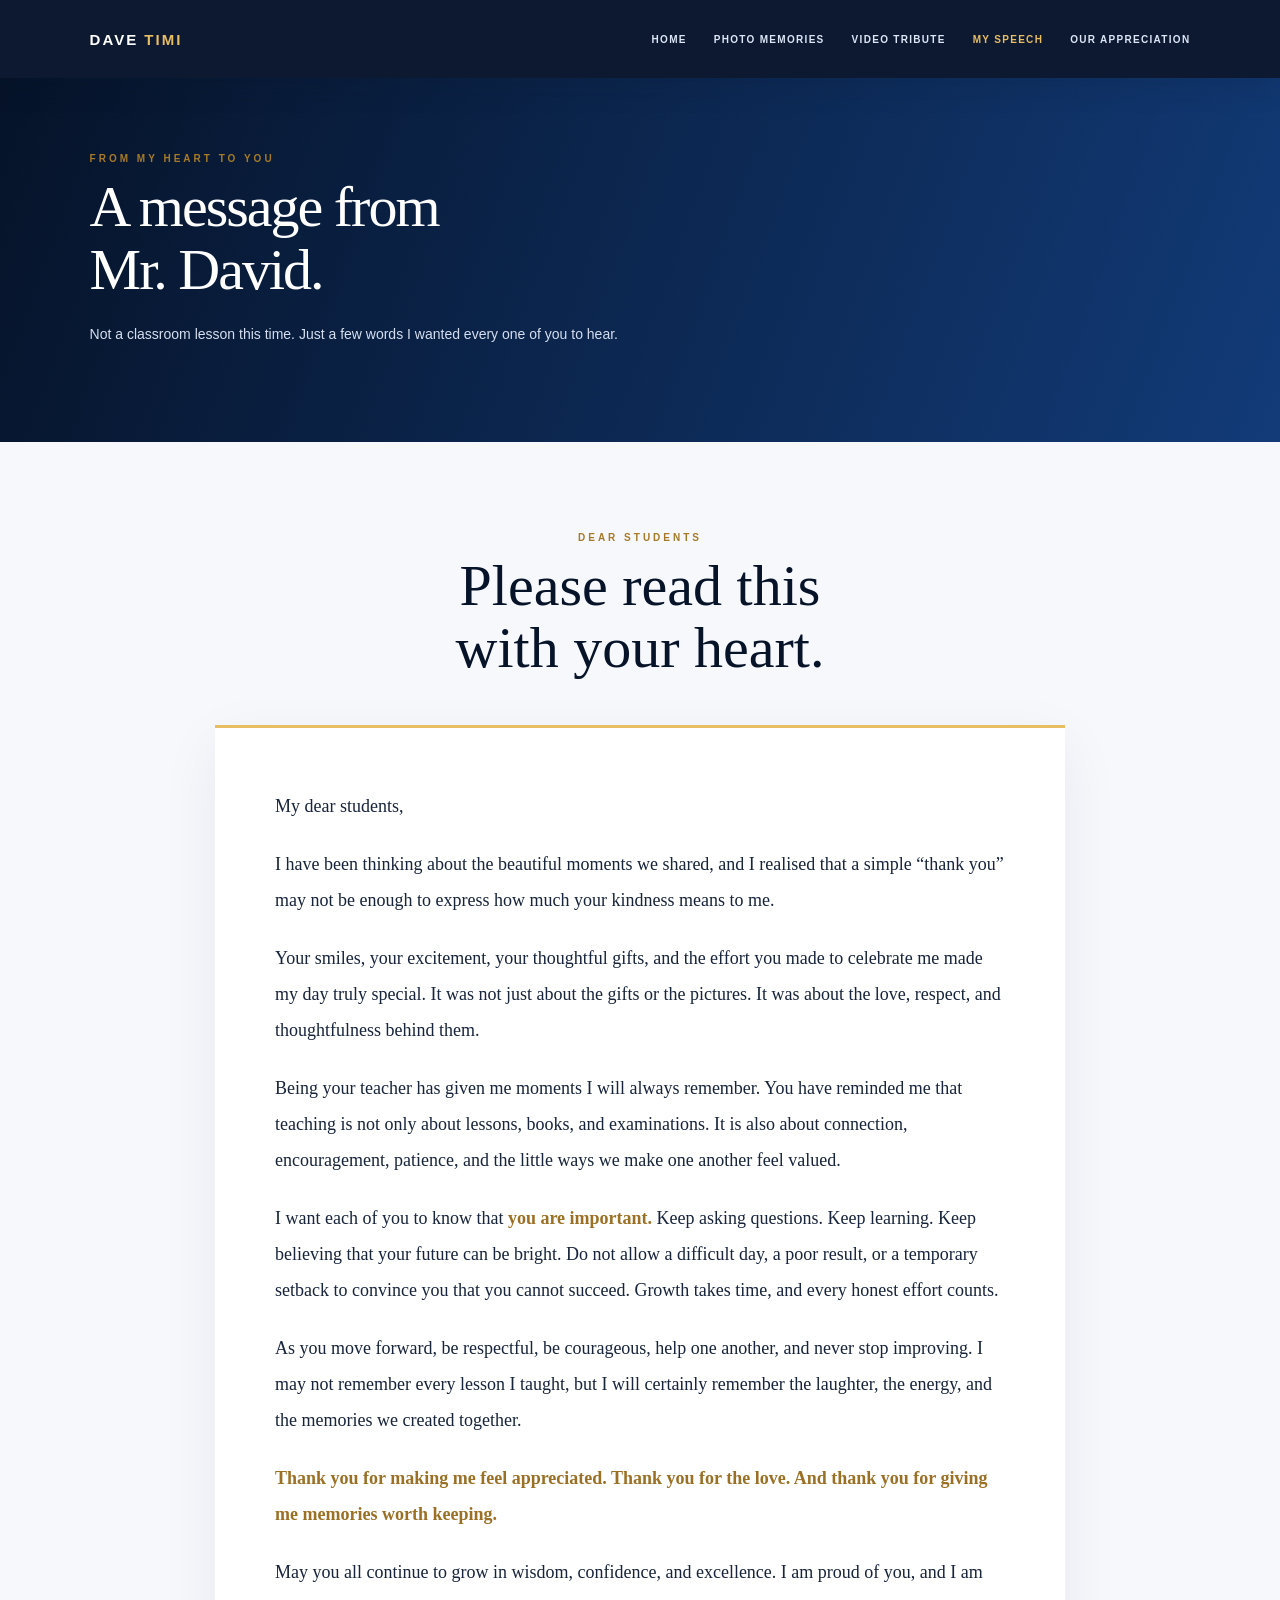
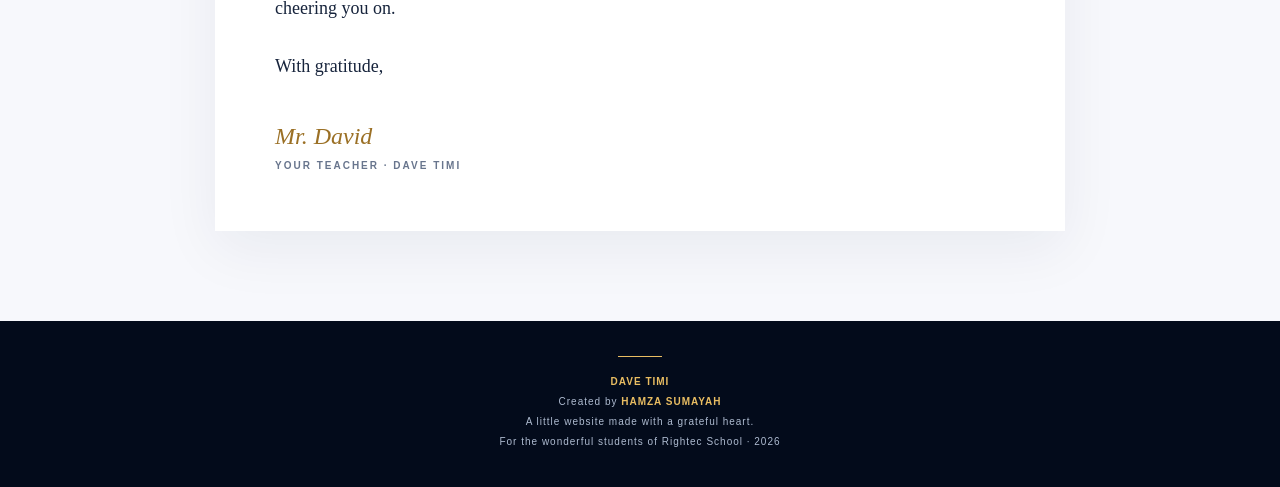
<file: dave_timi_student_surprise_pro/speech.html>
<!doctype html><html lang="en"><head><meta charset="utf-8"><meta name="viewport" content="width=device-width,initial-scale=1"><meta name="theme-color" content="#061329"><title>A message from Mr. David | Mr. David</title><link rel="stylesheet" href="style.css"></head><body><header><a class="logo" href="index.html">DAVE <b>TIMI</b></a><nav><a class="" href="index.html">Home</a><a class="" href="memories.html">Photo memories</a><a class="" href="video.html">Video tribute</a><a class="active" href="speech.html">My speech</a><a class="" href="thank-you.html">Our appreciation</a></nav></header><main><section class="page-hero"><div class="eyebrow">From my heart to you</div><h1 class="title">A message from<br>Mr. David.</h1><p>Not a classroom lesson this time. Just a few words I wanted every one of you to hear.</p></section><section class="wrap"><div class="center"><div class="eyebrow">Dear students</div><h2 class="title">Please read this<br>with your heart.</h2></div><div class="speech-box"><p>My dear students,</p><p>I have been thinking about the beautiful moments we shared, and I realised that a simple “thank you” may not be enough to express how much your kindness means to me.</p><p>Your smiles, your excitement, your thoughtful gifts, and the effort you made to celebrate me made my day truly special. It was not just about the gifts or the pictures. It was about the love, respect, and thoughtfulness behind them.</p><p>Being your teacher has given me moments I will always remember. You have reminded me that teaching is not only about lessons, books, and examinations. It is also about connection, encouragement, patience, and the little ways we make one another feel valued.</p><p>I want each of you to know that <strong>you are important.</strong> Keep asking questions. Keep learning. Keep believing that your future can be bright. Do not allow a difficult day, a poor result, or a temporary setback to convince you that you cannot succeed. Growth takes time, and every honest effort counts.</p><p>As you move forward, be respectful, be courageous, help one another, and never stop improving. I may not remember every lesson I taught, but I will certainly remember the laughter, the energy, and the memories we created together.</p><p><strong>Thank you for making me feel appreciated. Thank you for the love. And thank you for giving me memories worth keeping.</strong></p><p>May you all continue to grow in wisdom, confidence, and excellence. I am proud of you, and I am cheering you on.</p><p>With gratitude,</p><div class="sign">Mr. David<small>Your teacher · Dave Timi</small></div></div></section></main><footer><div class="rule"></div><b>DAVE TIMI</b><br>Created by <b>HAMZA SUMAYAH</b><br>A little website made with a grateful heart.<br>For the wonderful students of Rightec School · 2026</footer></body></html>
</file>
<file: style.css>
:root {
  color-scheme: dark;
  --night: #071327;
  --night-soft: #0a1a33;
  --surface: #0e2140;
  --surface-raised: #12284a;
  --gold: #e7c47b;
  --gold-deep: #b9924b;
  --coral: #ff7587;
  --berry: #bd79ec;
  --teal: #59dfcb;
  --sky: #71aaff;
  --white: #f7f4ed;
  --muted: #c1c8d3;
  --line: rgb(231 196 123 / 24%);
  --serif: Georgia, "Times New Roman", serif;
  --sans: Arial, Helvetica, sans-serif;
}

* {
  box-sizing: border-box;
}

html {
  scroll-behavior: smooth;
}

body {
  min-width: 320px;
  margin: 0;
  background:
    radial-gradient(ellipse at 4% 18%, rgb(101 72 187 / 10%), transparent 27%),
    radial-gradient(ellipse at 96% 48%, rgb(28 153 164 / 8%), transparent 25%),
    radial-gradient(ellipse at 46% 88%, rgb(202 75 119 / 7%), transparent 32%),
    var(--night);
  color: var(--white);
  font-family: var(--serif);
  line-height: 1.7;
}

img {
  display: block;
  max-width: 100%;
}

a {
  color: inherit;
  text-decoration: none;
}

a:focus-visible {
  outline: 2px solid var(--gold);
  outline-offset: 5px;
}

.menu-toggle {
  display: none;
  min-height: 40px;
  align-items: center;
  gap: 9px;
  padding: 8px 12px;
  border: 1px solid var(--line);
  background: var(--surface);
  color: var(--white);
  font: 700 10px/1 var(--sans);
  letter-spacing: 1px;
  text-transform: uppercase;
}

.menu-icon {
  width: 15px;
  height: 2px;
  background: var(--gold);
  box-shadow: 0 -5px 0 var(--gold), 0 5px 0 var(--gold);
}

.site-header {
  position: sticky;
  z-index: 5;
  top: 0;
  display: flex;
  min-height: 76px;
  align-items: center;
  justify-content: space-between;
  gap: 24px;
  padding: 14px max(6vw, calc((100vw - 1200px) / 2));
  border-bottom: 1px solid rgb(231 196 123 / 15%);
  background: rgb(7 19 39 / 96%);
  box-shadow: 0 7px 28px rgb(0 0 0 / 16%), inset 0 -1px 0 rgb(189 121 236 / 9%);
  backdrop-filter: blur(14px);
}

.brand {
  display: inline-flex;
  flex: 0 0 auto;
  align-items: center;
  gap: 11px;
  color: var(--white);
}

.brand-mark {
  position: relative;
  display: grid;
  width: 42px;
  height: 42px;
  flex: 0 0 42px;
  place-items: center;
  border: 1px solid var(--gold-deep);
  border-radius: 50%;
  background: linear-gradient(145deg, #18304f, #09172b);
  box-shadow: inset 0 0 0 3px var(--night), inset 0 0 0 4px var(--line);
  color: var(--gold);
  font: 700 13px/1 var(--serif);
  letter-spacing: -1px;
}

.brand-copy {
  display: grid;
  gap: 3px;
}

.brand-copy strong {
  color: var(--white);
  font: 700 12px/1.1 var(--sans);
  letter-spacing: 2px;
}

.brand-copy small {
  color: var(--gold);
  font: 700 8px/1.2 var(--sans);
  letter-spacing: 1.6px;
}

.download-link {
  display: inline-flex;
  min-height: 36px;
  align-items: center;
  justify-content: center;
  gap: 8px;
  margin-top: 12px;
  padding: 8px 12px;
  border: 1px solid var(--line);
  background: rgb(231 196 123 / 6%);
  color: var(--gold);
  font: 700 9px/1.4 var(--sans);
  letter-spacing: 1px;
  text-transform: uppercase;
  transition: background-color 180ms ease, border-color 180ms ease, color 180ms ease;
}

.download-link::before {
  content: "↓";
  font-size: 13px;
  line-height: 1;
}

.download-link:hover {
  border-color: var(--gold);
  background: var(--gold);
  color: var(--night);
}

.navigation {
  display: flex;
  flex-wrap: wrap;
  justify-content: flex-end;
  gap: 8px 26px;
}

.navigation a {
  padding: 5px 0;
  color: #d7dce5;
  font: 700 10px/1.5 var(--sans);
  letter-spacing: 1.1px;
  text-transform: uppercase;
  transition: color 180ms ease;
}

.navigation a:hover,
.navigation a[aria-current="page"] {
  color: var(--gold);
}

.hero {
  position: relative;
  display: grid;
  min-height: min(760px, calc(100svh - 76px));
  grid-template-columns: minmax(0, 1fr) minmax(300px, 0.78fr);
  align-items: center;
  gap: clamp(42px, 8vw, 110px);
  overflow: hidden;
  padding: 82px max(8vw, calc((100vw - 1120px) / 2)) 96px;
  background:
    radial-gradient(ellipse at 12% 84%, rgb(255 117 135 / 18%), transparent 32%),
    radial-gradient(ellipse at 76% 10%, rgb(189 121 236 / 18%), transparent 31%),
    radial-gradient(ellipse at 99% 82%, rgb(89 223 203 / 13%), transparent 30%),
    radial-gradient(circle at 18% 20%, rgb(255 255 255 / 62%) 0 1px, transparent 1.8px),
    radial-gradient(circle at 68% 32%, rgb(231 196 123 / 66%) 0 1px, transparent 1.8px),
    radial-gradient(circle at 43% 77%, rgb(113 170 255 / 58%) 0 1px, transparent 1.8px),
    linear-gradient(120deg, #101b39, #071327 74%);
  background-size: auto, auto, auto, 47px 53px, 71px 67px, 83px 79px, auto;
}

.hero::before {
  position: absolute;
  top: -180px;
  right: 12%;
  width: 440px;
  height: 440px;
  border: 1px solid rgb(231 196 123 / 10%);
  border-radius: 50%;
  content: "";
  pointer-events: none;
}

.hero-copy,
.hero-photo {
  position: relative;
  z-index: 1;
}

.hero-copy {
  max-width: 660px;
}

.eyebrow {
  margin: 0 0 17px;
  color: var(--gold);
  font: 700 10px/1.6 var(--sans);
  letter-spacing: 2.8px;
  text-transform: uppercase;
}

h1,
h2,
h3,
p,
blockquote {
  margin-top: 0;
}

.hero h1,
.page-hero h1,
.thank-you-hero h1 {
  margin-bottom: 24px;
  color: var(--white);
  font-size: clamp(48px, 6.4vw, 82px);
  font-weight: 400;
  letter-spacing: -2.7px;
  line-height: 1.02;
}

.hero h1 span {
  color: #d8deea;
}

h1 em,
h2 em {
  color: var(--gold);
  font-weight: 400;
}

.hero-intro,
.page-hero > p:last-child,
.thank-you-hero > p:not(.eyebrow) {
  max-width: 560px;
  margin-bottom: 0;
  color: #d0d6df;
  font: 16px/1.9 var(--sans);
}

.hero-signature {
  margin: 24px 0 0;
  color: var(--muted);
  font: italic 15px/1.7 var(--serif);
}

.hero-signature span {
  margin-left: 5px;
  color: var(--gold);
}

.button-row {
  display: flex;
  flex-wrap: wrap;
  gap: 12px;
  margin-top: 30px;
}

.button {
  display: inline-flex;
  min-height: 48px;
  align-items: center;
  justify-content: center;
  gap: 12px;
  padding: 13px 19px;
  border: 1px solid transparent;
  font: 700 10px/1.4 var(--sans);
  letter-spacing: 1.2px;
  text-align: center;
  text-transform: uppercase;
  transition: background-color 180ms ease, border-color 180ms ease, color 180ms ease, transform 180ms ease;
}

.button:hover {
  transform: translateY(-2px);
}

.button-confetti {
  border-color: rgb(189 121 236 / 55%);
  background: linear-gradient(110deg, rgb(189 121 236 / 15%), rgb(255 117 135 / 12%));
  color: #f3defe;
  cursor: pointer;
}

.button-confetti:hover {
  border-color: var(--berry);
  background: linear-gradient(110deg, rgb(189 121 236 / 28%), rgb(255 117 135 / 23%));
}

.visually-hidden {
  position: absolute;
  width: 1px;
  height: 1px;
  overflow: hidden;
  clip: rect(0, 0, 0, 0);
  white-space: nowrap;
  clip-path: inset(50%);
}

.confetti-piece {
  position: fixed;
  z-index: 20;
  top: -16px;
  width: 8px;
  height: 13px;
  border-radius: 2px;
  pointer-events: none;
  animation: confetti-fall 1.8s cubic-bezier(0.2, 0.65, 0.3, 1) forwards;
}

.confetti-coral { background: var(--coral); }
.confetti-berry { background: var(--berry); }
.confetti-teal { background: var(--teal); }
.confetti-gold { background: var(--gold); }
.confetti-sky { background: var(--sky); }

@keyframes confetti-fall {
  to {
    transform: translate3d(var(--confetti-drift), 110vh, 0) rotate(680deg);
  }
}

.photo-dialog {
  position: fixed;
  width: min(94vw, 960px);
  max-width: 94vw;
  max-height: 94vh;
  gap: 12px;
  margin: auto;
  padding: clamp(14px, 3vw, 26px);
  border: 1px solid var(--gold-deep);
  background: linear-gradient(145deg, #162848, #071327 75%);
  color: var(--white);
  box-shadow: 0 25px 100px rgb(0 0 0 / 60%);
}

.photo-dialog[open] {
  display: grid;
}

.photo-dialog::backdrop {
  background: rgb(2 7 17 / 82%);
  backdrop-filter: blur(7px);
}

.photo-dialog-close {
  justify-self: end;
  padding: 8px 13px;
  border: 1px solid var(--line);
  background: transparent;
  color: var(--white);
  font: 700 10px/1.4 var(--sans);
  letter-spacing: 1px;
  text-transform: uppercase;
  cursor: pointer;
}

.photo-dialog-image {
  width: 100%;
  max-height: 76vh;
  object-fit: contain;
  background: #030914;
}

.photo-dialog-caption {
  margin: 0;
  color: var(--muted);
  font: 13px/1.6 var(--sans);
}

.photo-dialog .download-link {
  justify-self: start;
  margin-top: 0;
}

img[data-view-image] {
  cursor: zoom-in;
}

.button-gold {
  background: var(--gold);
  color: var(--night);
}

.button-gold:hover {
  background: #f2d89e;
}

.button-outline {
  border-color: rgb(231 196 123 / 56%);
  color: var(--white);
}

.button-outline:hover {
  border-color: var(--gold);
  background: rgb(231 196 123 / 9%);
}

.hero-photo {
  width: 100%;
  max-width: 450px;
  justify-self: end;
  margin: 0;
  padding: 11px;
  border: 1px solid var(--gold-deep);
  background: linear-gradient(145deg, #e6c982, #8b682d 45%, #e8cd90);
  box-shadow: 0 30px 90px rgb(0 0 0 / 32%);
  transform: rotate(1.2deg);
}

.hero-photo img {
  width: 100%;
  aspect-ratio: 1.08;
  object-fit: cover;
  object-position: center;
}

.hero-photo figcaption {
  display: flex;
  justify-content: space-between;
  align-items: center;
  gap: 12px;
  padding: 12px 4px 1px;
  color: #342714;
  font: 700 9px/1.5 var(--sans);
  letter-spacing: 1px;
  text-transform: uppercase;
}

.hero-photo .download-link {
  flex: 0 0 auto;
  margin: 0;
  border-color: rgb(52 39 20 / 30%);
  background: rgb(255 255 255 / 28%);
  color: #342714;
}

.hero-photo .download-link:hover {
  border-color: #342714;
  background: #342714;
  color: #fff4d6;
}

.hero-ornament {
  position: absolute;
  right: -200px;
  bottom: -270px;
  width: 510px;
  height: 510px;
  border: 1px solid rgb(231 196 123 / 12%);
  border-radius: 50%;
  box-shadow: 0 0 0 42px rgb(231 196 123 / 3%), 0 0 0 84px rgb(231 196 123 / 2%);
  pointer-events: none;
}

.party-props {
  position: absolute;
  z-index: 0;
  top: 24%;
  right: max(6vw, calc((100vw - 1200px) / 2));
  display: flex;
  align-items: flex-start;
  gap: 12px;
  opacity: 0.88;
  pointer-events: none;
}

.hero .party-props {
  top: 8%;
  right: 38%;
  opacity: 0.62;
}

.balloon {
  position: relative;
  display: block;
  width: 43px;
  height: 57px;
  border-radius: 50% 50% 46% 46%;
  box-shadow: inset -7px -5px 12px rgb(7 19 39 / 20%), inset 6px 6px 10px rgb(255 255 255 / 30%), 0 8px 18px rgb(0 0 0 / 15%);
  animation: balloon-drift 5s ease-in-out infinite;
}

.balloon::before {
  position: absolute;
  bottom: -5px;
  left: 17px;
  width: 0;
  height: 0;
  border-right: 5px solid transparent;
  border-left: 5px solid transparent;
  border-top: 7px solid currentColor;
  content: "";
}

.balloon::after {
  position: absolute;
  top: calc(100% + 3px);
  left: 21px;
  width: 1px;
  height: 34px;
  background: rgb(247 244 237 / 55%);
  content: "";
}

.balloon-coral {
  color: var(--coral);
  background: radial-gradient(ellipse at 34% 26%, #ffb1b8, var(--coral) 55%, #c93c69);
  transform: rotate(-10deg);
}

.balloon-teal {
  margin-top: 25px;
  color: var(--teal);
  background: radial-gradient(ellipse at 34% 26%, #b1fff0, var(--teal) 55%, #178e9b);
  animation-delay: -1.7s;
}

.balloon-violet {
  color: var(--berry);
  background: radial-gradient(ellipse at 34% 26%, #f0c4ff, var(--berry) 55%, #713fbe);
  transform: rotate(9deg);
  animation-delay: -3.1s;
}

@keyframes balloon-drift {
  0%, 100% { translate: 0 0; }
  50% { translate: 0 -9px; }
}

.section {
  padding: clamp(72px, 10vw, 132px) max(7vw, calc((100vw - 1120px) / 2));
}

.welcome-section {
  display: grid;
  grid-template-columns: 1fr 1fr;
  align-items: start;
  gap: clamp(36px, 8vw, 110px);
  border-top: 1px solid rgb(255 255 255 / 5%);
  background:
    radial-gradient(ellipse at 6% 3%, rgb(113 170 255 / 12%), transparent 40%),
    radial-gradient(ellipse at 98% 90%, rgb(89 223 203 / 8%), transparent 38%),
    var(--night-soft);
}

.section-heading h2,
.gallery-intro h2,
.video-message h2,
.letter h2,
.closing-card h2 {
  margin-bottom: 0;
  color: var(--white);
  font-size: clamp(34px, 4.5vw, 55px);
  font-weight: 400;
  letter-spacing: -1.5px;
  line-height: 1.12;
}

.welcome-copy {
  max-width: 560px;
  padding-top: 28px;
}

.welcome-copy p,
.video-message > p:not(.eyebrow),
.closing-card > p:not(.eyebrow, .closing-line, .letter-signoff) {
  color: #d0d6df;
  font: 15px/2 var(--sans);
}

.text-link {
  display: inline-flex;
  align-items: center;
  gap: 11px;
  margin-top: 9px;
  color: var(--gold);
  font: 700 10px/1.7 var(--sans);
  letter-spacing: 1.1px;
  text-transform: uppercase;
}

.text-link span {
  transition: transform 180ms ease;
}

.text-link:hover span {
  transform: translateX(4px);
}

.memory-preview {
  background:
    radial-gradient(ellipse at 4% 10%, rgb(255 117 135 / 11%), transparent 34%),
    radial-gradient(ellipse at 94% 30%, rgb(189 121 236 / 12%), transparent 36%),
    radial-gradient(ellipse at 48% 100%, rgb(89 223 203 / 8%), transparent 45%),
    var(--night);
}

.section-heading-centered {
  max-width: 660px;
  margin: 0 auto 48px;
  text-align: center;
}

.section-lead {
  max-width: 490px;
  margin: 20px auto 0;
  color: var(--muted);
  font: 14px/1.9 var(--sans);
}

.preview-grid {
  display: grid;
  grid-template-columns: repeat(3, minmax(0, 1fr));
  align-items: start;
  gap: 24px;
}

.preview-card {
  display: block;
  padding: 9px;
  border: 1px solid rgb(189 121 236 / 27%);
  background: linear-gradient(150deg, rgb(189 121 236 / 9%), transparent 42%), linear-gradient(25deg, rgb(89 223 203 / 6%), var(--surface) 58%);
  transition: border-color 180ms ease, transform 180ms ease;
}

.preview-card:hover {
  transform: translateY(-4px);
  border-color: var(--gold);
}

.preview-card-offset {
  margin-top: 30px;
}

.preview-card img {
  width: 100%;
  aspect-ratio: 0.95;
  object-fit: cover;
}

.preview-card > span {
  display: block;
  padding: 13px 7px 5px;
  color: var(--white);
  font-size: 15px;
}

.preview-card .download-link {
  margin: 7px 7px 4px;
}

.center {
  margin-top: 42px;
  text-align: center;
}

.closing-band {
  padding: clamp(68px, 9vw, 110px) 7%;
  border-top: 1px solid var(--line);
  background:
    radial-gradient(ellipse at 5% 90%, rgb(255 117 135 / 19%), transparent 38%),
    radial-gradient(ellipse at 95% 10%, rgb(89 223 203 / 14%), transparent 36%),
    linear-gradient(115deg, #262044, #102447 48%, #0b1c37);
  text-align: center;
}

.closing-band blockquote {
  max-width: 830px;
  margin: 0 auto 25px;
  color: var(--white);
  font-size: clamp(28px, 4vw, 45px);
  font-style: italic;
  line-height: 1.4;
}

.page-hero {
  position: relative;
  overflow: hidden;
  padding: clamp(74px, 10vw, 125px) max(7vw, calc((100vw - 1120px) / 2));
  background:
    radial-gradient(ellipse at 86% 5%, rgb(189 121 236 / 21%), transparent 31%),
    radial-gradient(ellipse at 4% 94%, rgb(255 117 135 / 14%), transparent 36%),
    radial-gradient(ellipse at 72% 96%, rgb(89 223 203 / 11%), transparent 31%),
    radial-gradient(circle at 88% 40%, rgb(255 255 255 / 60%) 0 1px, transparent 2px),
    radial-gradient(circle at 76% 68%, rgb(231 196 123 / 66%) 0 1px, transparent 2px),
    linear-gradient(115deg, #172043, #071327 75%);
  background-size: auto, auto, auto, 58px 61px, 76px 83px, auto;
}

.page-hero > :not(.party-props) {
  position: relative;
  z-index: 1;
}

.page-hero h1 {
  font-size: clamp(46px, 6vw, 72px);
}

.page-hero > p:last-child {
  max-width: 650px;
}

.gallery-section {
  background: var(--night);
}

.gallery-intro {
  margin-bottom: 40px;
}

.gallery {
  display: grid;
  grid-template-columns: repeat(2, minmax(0, 1fr));
  gap: 26px;
}

.memory-card {
  overflow: hidden;
  border: 1px solid rgb(113 170 255 / 21%);
  background: linear-gradient(145deg, rgb(113 170 255 / 9%), transparent 38%), linear-gradient(25deg, rgb(255 117 135 / 6%), var(--surface) 65%);
  box-shadow: 0 16px 42px rgb(0 0 0 / 12%);
}

.memory-card img {
  width: 100%;
  aspect-ratio: 1.42;
  object-fit: cover;
  transition: transform 350ms ease;
}

.memory-card:hover img {
  transform: scale(1.025);
}

.memory-copy {
  padding: 23px 25px 27px;
}

.memory-number {
  margin-bottom: 8px;
  color: var(--gold);
  font: 700 9px/1.5 var(--sans);
  letter-spacing: 2px;
}

.memory-copy h3 {
  margin-bottom: 9px;
  color: var(--white);
  font-size: 25px;
  font-weight: 400;
  line-height: 1.25;
}

.memory-copy > p:not(.memory-number) {
  margin-bottom: 0;
  color: var(--muted);
  font: 13px/1.85 var(--sans);
}

.gallery-note {
  margin: 26px 0 0;
  color: #aeb8c8;
  font: 12px/1.7 var(--sans);
  text-align: center;
}

.speech-section {
  background:
    radial-gradient(ellipse at 50% 0, rgb(29 57 94 / 20%), transparent 55%),
    var(--night);
}

.letter {
  max-width: 850px;
  margin: 0 auto;
  padding: clamp(28px, 6vw, 70px);
  border: 1px solid var(--line);
  border-top: 3px solid var(--gold);
  background: linear-gradient(145deg, #102341, #0c1c35);
  box-shadow: 0 24px 70px rgb(0 0 0 / 17%);
}

.letter h2 {
  max-width: 620px;
  margin-bottom: 35px;
  font-size: clamp(32px, 4vw, 48px);
}

.letter-body {
  color: #d5dae2;
  font-size: 17px;
  line-height: 2;
}

.letter-body p {
  margin-bottom: 22px;
}

.letter-signoff {
  margin: 32px 0 0;
  color: var(--muted);
  font-size: 15px;
  line-height: 1.9;
}

.letter-signoff span {
  display: inline-block;
  margin-top: 3px;
  color: var(--gold);
  font-size: 24px;
  font-style: italic;
}

.video-section {
  display: grid;
  grid-template-columns: minmax(0, 1.1fr) minmax(280px, 0.9fr);
  align-items: center;
  gap: clamp(42px, 7vw, 90px);
  background: var(--night);
}

.video-frame {
  width: 100%;
  max-width: 390px;
  justify-self: center;
  padding: clamp(10px, 1.8vw, 18px);
  border: 1px solid #f2dcaa;
  background: linear-gradient(135deg, #8d692b, #f8e5ad 19%, #a67c37 39%, #f6dda0 56%, #815d22 78%, #e9cd88);
  box-shadow: 0 25px 65px rgb(0 0 0 / 30%);
}

.video-frame-inner {
  padding: 10px;
  border: 1px solid #75571f;
  background: #050d1b;
}

.video-frame-inner video {
  display: block;
  width: 100%;
  height: auto;
  aspect-ratio: 9 / 16;
  background: #030914;
  object-fit: contain;
}

.frame-caption {
  margin: 0;
  padding: 15px 8px 5px;
  color: #f4e3b8;
  font: 700 9px/1.6 var(--sans);
  letter-spacing: 2px;
  text-align: center;
  text-transform: uppercase;
}

.frame-download {
  display: flex;
  width: max-content;
  margin: 12px auto 4px;
}

.video-download {
  display: flex;
  width: max-content;
  min-height: 42px;
  margin: 18px auto 0;
  padding: 10px 17px;
  border-color: var(--gold);
  background: linear-gradient(110deg, #f3d993, var(--gold));
  color: #17213a;
}

.video-download:hover {
  border-color: #fff0c8;
  background: #fff0c8;
  color: #101531;
}

.video-message h2 {
  margin-bottom: 22px;
  font-size: clamp(34px, 4vw, 47px);
}

.video-dedication {
  margin-top: 30px;
  padding: 19px 21px 5px;
  border: 1px solid rgb(189 121 236 / 28%);
  border-left: 3px solid var(--berry);
  background: linear-gradient(120deg, rgb(189 121 236 / 12%), rgb(255 117 135 / 5%));
}

.video-dedication .eyebrow {
  margin-bottom: 7px;
  color: #dfb4ff;
}

.video-dedication p:last-child {
  margin-bottom: 10px;
  color: #e0d9e8;
  font: 14px/1.85 var(--sans);
}

.video-dedication strong {
  color: var(--gold);
}

.thank-you-hero {
  position: relative;
  overflow: hidden;
  display: flex;
  min-height: 68vh;
  flex-direction: column;
  align-items: center;
  justify-content: center;
  padding: 90px 7%;
  background:
    radial-gradient(ellipse at 8% 17%, rgb(255 117 135 / 19%), transparent 34%),
    radial-gradient(ellipse at 90% 15%, rgb(189 121 236 / 20%), transparent 34%),
    radial-gradient(ellipse at 52% 102%, rgb(89 223 203 / 13%), transparent 43%),
    radial-gradient(circle at 18% 72%, rgb(255 255 255 / 65%) 0 1px, transparent 2px),
    radial-gradient(circle at 81% 76%, rgb(231 196 123 / 72%) 0 1px, transparent 2px),
    linear-gradient(150deg, #242044, #071327 74%);
  background-size: auto, auto, auto, 62px 67px, 81px 79px, auto;
  text-align: center;
}

.thank-you-hero > :not(.party-props) {
  position: relative;
  z-index: 1;
}

.thank-you-hero h1 {
  max-width: 1000px;
  font-size: clamp(46px, 7vw, 84px);
}

.thank-you-hero > p:not(.eyebrow) {
  max-width: 650px;
}

.gold-rule {
  width: 58px;
  height: 1px;
  margin-top: 38px;
  background: var(--gold);
}

.closing-section {
  background: var(--night);
  text-align: center;
}

.closing-card {
  max-width: 800px;
  margin: 0 auto;
  padding: clamp(30px, 6vw, 68px);
  border: 1px solid var(--line);
  background: var(--surface);
  text-align: left;
}

.closing-card h2 {
  margin-bottom: 25px;
  font-size: 34px;
}

.closing-line {
  margin: 34px 0 0;
  color: var(--white);
  font-size: clamp(24px, 4vw, 38px);
  line-height: 1.5;
}

.closing-line em {
  color: var(--gold);
}

.site-footer {
  padding: 34px 20px 30px;
  border-top: 1px solid rgb(231 196 123 / 15%);
  background: #050e1d;
  color: #b7c0ce;
  text-align: center;
}

.site-footer .brand {
  display: inline-flex;
  margin-bottom: 9px;
}

.site-footer > p {
  margin: 5px 0;
  font: 11px/1.8 var(--sans);
}

.site-footer .creator-credit {
  margin-top: 11px;
  color: var(--gold);
  font: 700 10px/1.7 var(--sans);
  letter-spacing: 1px;
}

@media (max-width: 820px) {
  .party-props {
    right: 4vw;
    transform: scale(0.82);
    transform-origin: top right;
  }

  .site-header {
    align-items: flex-start;
    flex-direction: column;
    gap: 12px;
    padding: 15px 5vw 12px;
  }

  .navigation {
    justify-content: flex-start;
    gap: 5px 19px;
  }

  .hero {
    min-height: auto;
    grid-template-columns: minmax(0, 1fr) minmax(230px, 0.75fr);
    gap: 34px;
    padding: 75px 6vw 84px;
  }

  .hero h1 {
    font-size: clamp(44px, 7vw, 66px);
  }

  .section,
  .page-hero {
    padding-right: 6vw;
    padding-left: 6vw;
  }

  .video-section {
    grid-template-columns: 1fr;
  }

  .video-frame {
    width: 100%;
    max-width: 390px;
    margin: 0 auto;
  }

  .video-message {
    max-width: 700px;
    margin: 0 auto;
  }
}

@media (max-width: 700px) {
  .hero {
    grid-template-columns: 1fr;
  }

  .hero-copy {
    max-width: 620px;
  }

  .hero-photo {
    width: min(88%, 390px);
    justify-self: center;
  }
}

@media (max-width: 600px) {
  .party-props {
    top: 12px;
    right: 3vw;
    opacity: 0.45;
    transform: scale(0.65);
  }

  .hero .party-props {
    top: 44%;
    right: 7%;
  }

  .site-header {
    position: relative;
    flex-direction: row;
    flex-wrap: wrap;
    align-items: center;
    gap: 12px;
    padding: 14px 5vw;
  }

  .navigation {
    display: grid;
    width: 100%;
    grid-template-columns: repeat(3, minmax(0, 1fr));
    gap: 5px 8px;
  }

  .js .menu-toggle {
    display: inline-flex;
    margin-left: auto;
  }

  .js .navigation {
    display: none;
  }

  .js .navigation.is-open {
    display: grid;
  }

  .navigation a {
    font-size: 8px;
    letter-spacing: 0.3px;
    text-align: center;
  }

  .hero {
    grid-template-columns: 1fr;
    gap: 38px;
    padding: 63px 7vw 70px;
  }

  .hero h1 {
    font-size: clamp(37px, 10.5vw, 54px);
    letter-spacing: -1.8px;
  }

  .hero-intro,
  .page-hero > p:last-child,
  .thank-you-hero > p:not(.eyebrow) {
    font-size: 14px;
  }

  .hero-photo {
    width: min(88%, 390px);
    justify-self: center;
  }

  .hero-photo img {
    aspect-ratio: 1.15;
  }

  .hero-photo figcaption {
    flex-wrap: wrap;
  }

  .hero-photo .download-link {
    margin-left: auto;
  }

  .button-row {
    align-items: stretch;
    flex-direction: column;
  }

  .button-row .button {
    width: 100%;
  }

  .section,
  .page-hero {
    padding: 66px 7vw;
  }

  .page-hero h1,
  .thank-you-hero h1 {
    font-size: clamp(36px, 10vw, 52px);
    letter-spacing: -1.2px;
  }

  .section-heading h2,
  .gallery-intro h2,
  .video-message h2,
  .letter h2,
  .closing-card h2 {
    font-size: clamp(29px, 8vw, 40px);
    letter-spacing: -0.8px;
  }

  .welcome-section {
    grid-template-columns: 1fr;
    gap: 20px;
  }

  .welcome-copy {
    padding-top: 0;
  }

  .preview-grid,
  .gallery {
    grid-template-columns: 1fr;
    gap: 18px;
  }

  .preview-card-offset {
    margin-top: 0;
  }

  .preview-card img {
    aspect-ratio: 1.3;
  }

  .section-heading-centered {
    margin-bottom: 30px;
  }

  .memory-card img {
    aspect-ratio: 1.2;
  }

  .memory-copy {
    padding: 20px;
  }

  .letter-body {
    font-size: 15px;
  }

  .thank-you-hero {
    min-height: 60vh;
    padding: 66px 7vw;
  }

  .closing-card {
    padding: 28px 22px;
  }
}

@media (prefers-reduced-motion: reduce) {
  *,
  *::before,
  *::after {
    scroll-behavior: auto !important;
    transition-duration: 0.01ms !important;
    animation-duration: 0.01ms !important;
    animation-iteration-count: 1 !important;
  }
}
</file>
<file: dave_timi_student_surprise_pro/style.css>
:root{--night:#061329;--navy:#0b2147;--blue:#174b96;--gold:#e9bd62;--paper:#f7f8fc;--ink:#17243c;--muted:#68758d;--white:#fff}
*{box-sizing:border-box}html{scroll-behavior:smooth}body{margin:0;background:var(--paper);color:var(--ink);font-family:Georgia,"Times New Roman",serif;line-height:1.7}a{color:inherit;text-decoration:none}
header{height:78px;padding:0 7%;display:flex;align-items:center;justify-content:space-between;background:rgba(5,18,42,.97);color:white;position:sticky;top:0;z-index:20;box-shadow:0 8px 30px #06132922}
.logo{font:800 15px Arial,sans-serif;letter-spacing:2px}.logo b{color:var(--gold)}nav{display:flex;gap:27px}nav a{font:700 10px Arial,sans-serif;letter-spacing:1.3px;text-transform:uppercase;color:#dce6f7;transition:.2s}nav a:hover,nav a.active{color:var(--gold)}
.hero{min-height:84vh;display:flex;align-items:center;padding:100px 9%;color:#fff;background:linear-gradient(100deg,#041128f2 0%,#071d43d9 48%,#071d4380 100%),url('images/1000128212.png') center/cover;position:relative;overflow:hidden}
.hero:after{content:"";position:absolute;width:480px;height:480px;border:1px solid #e9bd6255;border-radius:50%;right:-160px;bottom:-260px;box-shadow:0 0 0 35px #e9bd620b,0 0 0 75px #e9bd6208}
.hero-content{max-width:780px;position:relative;z-index:1}.kicker{font:700 10px Arial,sans-serif;letter-spacing:4px;text-transform:uppercase;color:var(--gold)}h1{font-size:clamp(52px,8vw,100px);line-height:.98;letter-spacing:-2px;font-weight:500;margin:22px 0}.hero h1 em{color:var(--gold);font-weight:400}.hero p{max-width:620px;color:#d8e2f2;font:16px/1.9 Arial,sans-serif}
.actions{display:flex;gap:13px;flex-wrap:wrap;margin-top:34px}.btn{display:inline-block;padding:14px 21px;font:700 10px Arial,sans-serif;letter-spacing:1.4px;text-transform:uppercase}.btn.gold{background:var(--gold);color:var(--night)}.btn.outline{border:1px solid #ffffff80;color:white}
.wrap{max-width:1160px;margin:auto;padding:90px 7%}.center{text-align:center}.eyebrow{font:700 10px Arial,sans-serif;letter-spacing:3px;text-transform:uppercase;color:#a77a27}.title{font-size:clamp(36px,5vw,58px);line-height:1.08;font-weight:500;color:var(--night);margin:12px 0 20px}.lead{max-width:700px;margin:0 auto;color:var(--muted);font:15px/1.9 Arial,sans-serif}
.feature-row{display:grid;grid-template-columns:1.1fr .9fr;gap:50px;align-items:center;margin-top:55px}.feature-row img{width:100%;max-height:480px;object-fit:cover;box-shadow:22px 22px 0 #e8edf6}.feature-copy p{color:var(--muted);font:15px/2 Arial,sans-serif}.feature-copy h3{font-size:32px;line-height:1.2;font-weight:500;color:var(--navy)}
.band{background:var(--navy);color:white;text-align:center;padding:72px 7%}.band h2{font-size:clamp(30px,4vw,48px);font-weight:400;margin:8px 0 15px}.band p{max-width:680px;margin:auto;color:#d4deed;font:14px/1.9 Arial,sans-serif}
.page-hero{background:linear-gradient(110deg,#061329,#123b78);color:#fff;padding:75px 7% 80px}.page-hero .title{color:white}.page-hero p{max-width:680px;color:#d5dfef;font:14px/1.9 Arial,sans-serif}
.gallery{display:grid;grid-template-columns:repeat(2,minmax(0,1fr));gap:26px;margin-top:45px}.card{background:white;box-shadow:0 12px 40px #0b21470d;overflow:hidden}.card img{width:100%;height:330px;object-fit:cover;display:block;transition:transform .5s}.card:hover img{transform:scale(1.025)}.card-body{padding:22px 25px 26px}.number{font:700 10px Arial,sans-serif;letter-spacing:2px;color:#b08434}.card h3{font-size:25px;font-weight:500;color:var(--navy);margin:7px 0}.card p{font:14px/1.8 Arial,sans-serif;color:var(--muted);margin:0}
.speech-box{max-width:850px;margin:45px auto 0;background:white;padding:clamp(25px,5vw,60px);border-top:3px solid var(--gold);box-shadow:0 18px 55px #0b214710;font-size:18px;line-height:2}.speech-box p{margin:0 0 22px}.speech-box strong{color:#9b7025;font-weight:600}.sign{font-size:24px;color:#9b7025;font-style:italic;margin-top:28px}.sign small{display:block;font:700 10px Arial,sans-serif;letter-spacing:2px;text-transform:uppercase;color:var(--muted);font-style:normal}
.quote{font-size:clamp(27px,4vw,45px);line-height:1.35;color:var(--blue);font-style:italic;max-width:850px;margin:28px auto}.closing-card{max-width:850px;margin:40px auto;background:#fff;padding:50px 35px;box-shadow:0 18px 55px #0b214710}
footer{background:#030b1b;color:#aebbd0;text-align:center;padding:35px 20px;font:10px/2 Arial,sans-serif;letter-spacing:1px}footer b{color:var(--gold)}footer .rule{width:44px;height:1px;background:var(--gold);margin:0 auto 15px}
@media(max-width:760px){header{height:auto;min-height:70px;padding:15px 5%;gap:14px;align-items:flex-start;flex-direction:column}nav{width:100%;gap:0;justify-content:space-between}nav a{font-size:9px;letter-spacing:.7px}.hero{min-height:78vh;padding:85px 7%}.hero h1{letter-spacing:-1px}.wrap{padding:70px 6%}.feature-row{grid-template-columns:1fr;gap:28px}.gallery{grid-template-columns:1fr;gap:18px}.card img{height:auto;max-height:440px}.speech-box{font-size:16px}.page-hero{padding:60px 6%}}

/* Golden video presentation frame */
.video-stage{max-width:940px;margin:48px auto 0;padding:clamp(10px,2vw,20px);background:linear-gradient(135deg,#8b641e,#f8e4a1 18%,#b9862d 34%,#fff0b7 50%,#9b6b20 68%,#f1d17c 84%,#805817);border:1px solid #fff0b7;box-shadow:0 22px 55px #06132930;position:relative}
.video-stage:before{content:"";position:absolute;inset:6px;border:1px solid #fff4c7;pointer-events:none}
.video-inner{position:relative;background:#030914;padding:clamp(8px,1.5vw,14px);border:1px solid #6e4d17}
.video-inner video{display:block;width:100%;max-height:570px;background:#000;object-fit:contain}
.frame-caption{text-align:center;color:#fff2c5;padding:18px 12px 10px;font:700 10px Arial,sans-serif;letter-spacing:2px;text-transform:uppercase}
.creator-credit{margin:28px auto 0;text-align:center;color:var(--muted);font:700 11px Arial,sans-serif;letter-spacing:2px;text-transform:uppercase}
.creator-credit strong{display:block;color:#9b7025;font:500 25px Georgia,serif;letter-spacing:.4px;text-transform:uppercase;margin-top:8px}
.appreciation-note{max-width:760px;margin:40px auto 0;padding:28px 30px;border-left:3px solid var(--gold);background:#fff;text-align:left;color:var(--muted);font:14px/1.9 Arial,sans-serif}
@media(max-width:600px){.video-stage{margin-left:-2px;margin-right:-2px}.frame-caption{font-size:9px;letter-spacing:1.2px}}
</file>
